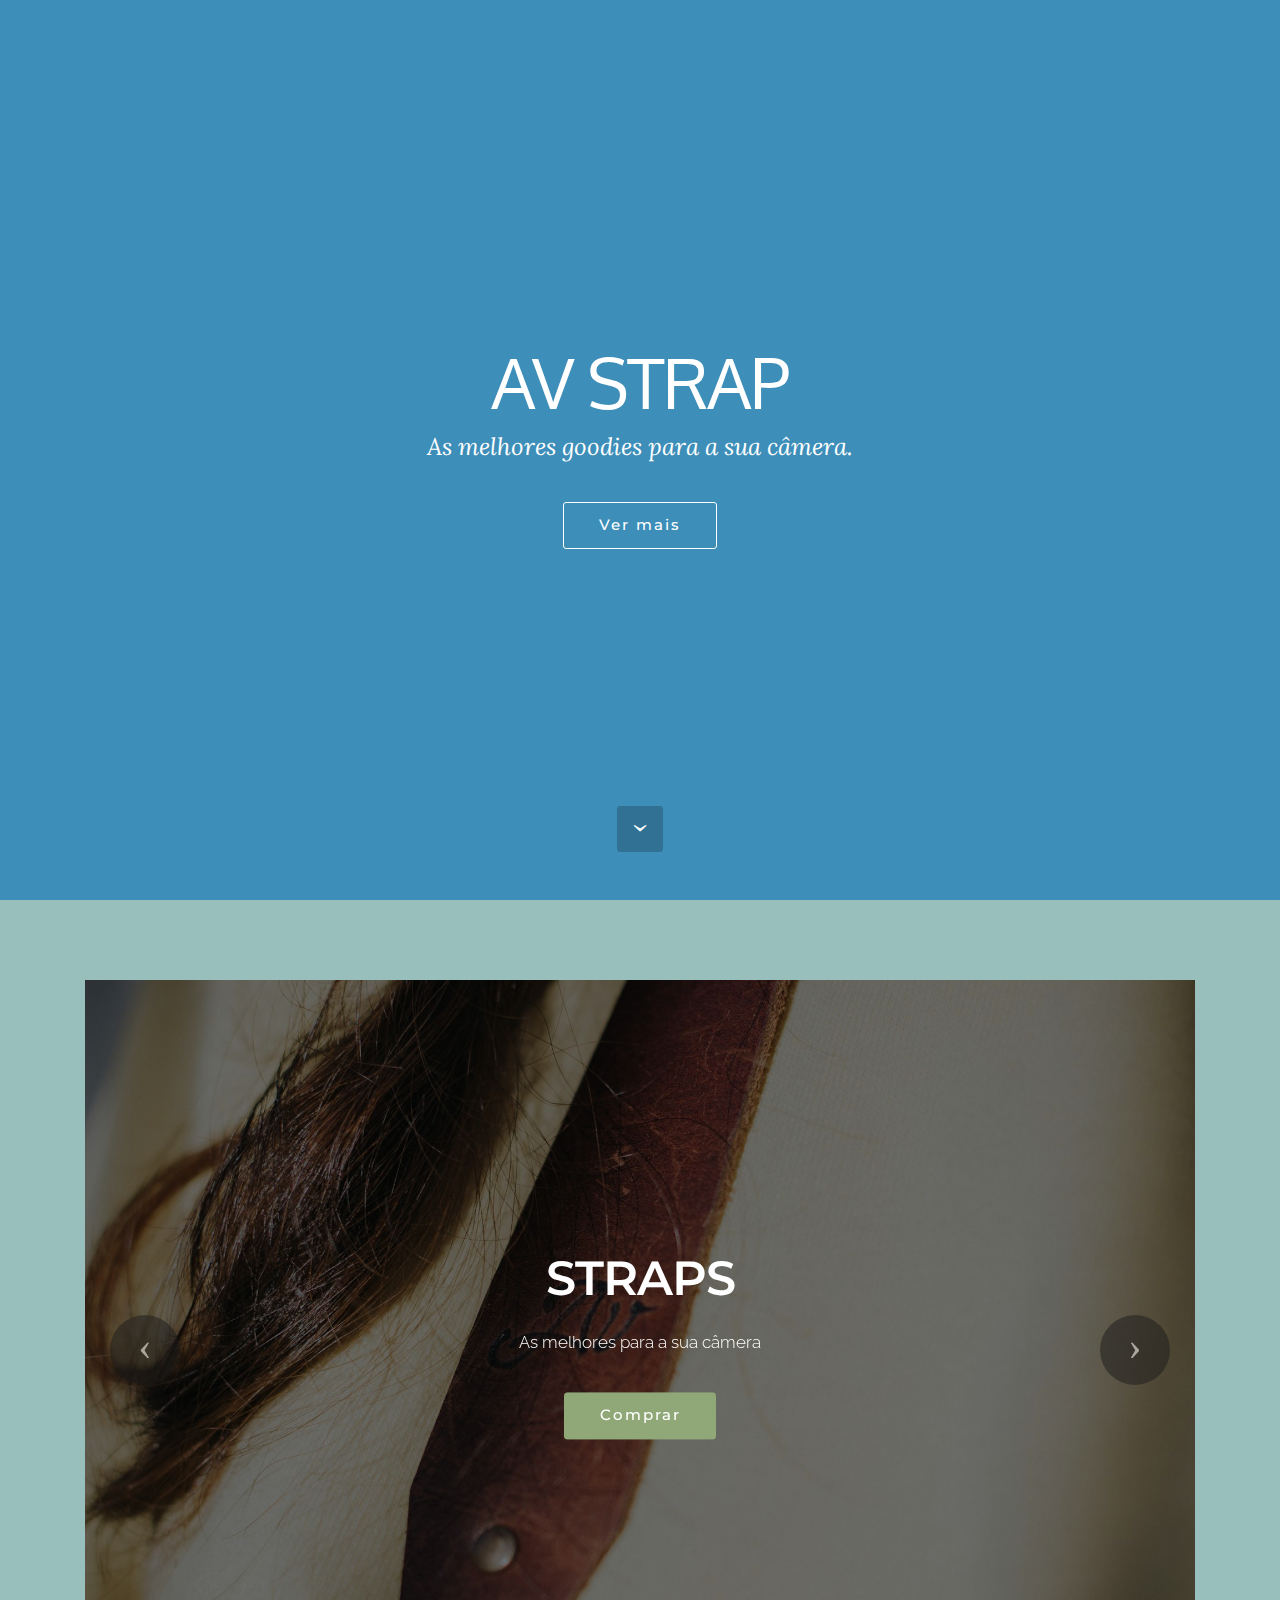
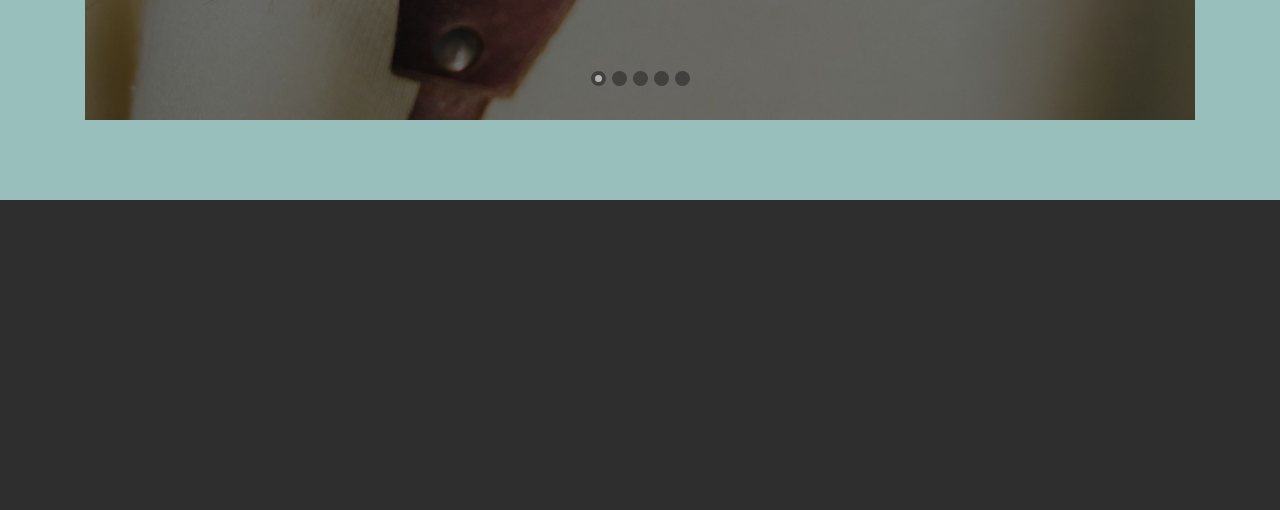
<file: index.html>
<!DOCTYPE html>
<html>
<head>
  <!-- Site made with Mobirise Website Builder v4.4.1, https://mobirise.com -->
  <meta charset="UTF-8">
  <meta http-equiv="X-UA-Compatible" content="IE=edge">
  <meta name="generator" content="Mobirise v4.4.1, mobirise.com">
  <meta name="viewport" content="width=device-width, initial-scale=1">
  <link rel="shortcut icon" href="assets/images/logo.png" type="image/x-icon">
  <meta name="description" content="">
  <title>Home</title>
  <link rel="stylesheet" href="https://fonts.googleapis.com/css?family=Montserrat:400,700">
  <link rel="stylesheet" href="https://fonts.googleapis.com/css?family=Raleway:100,100i,200,200i,300,300i,400,400i,500,500i,600,600i,700,700i,800,800i,900,900i">
  <link rel="stylesheet" href="https://fonts.googleapis.com/css?family=Lora:400,700,400italic,700italic&subset=latin">
  <link rel="stylesheet" href="assets/bootstrap-material-design-font/css/material.css">
  <link rel="stylesheet" href="assets/tether/tether.min.css">
  <link rel="stylesheet" href="assets/bootstrap/css/bootstrap.min.css">
  <link rel="stylesheet" href="assets/socicon/css/styles.css">
  <link rel="stylesheet" href="assets/animate.css/animate.min.css">
  <link rel="stylesheet" href="assets/theme/css/style.css">
  <link rel="stylesheet" href="assets/mobirise/css/mbr-additional.css" type="text/css">
  
  
  
</head>
<body>
<section class="mbr-section mbr-section-hero mbr-section-full mbr-section-with-arrow" id="header1-0" data-rv-view="5" style="background-color: rgb(61, 142, 185);">

    

    <div class="mbr-table-cell">

        <div class="container">
            <div class="row">
                <div class="mbr-section col-md-10 col-md-offset-1 text-xs-center">

                    <h1 class="mbr-section-title display-1"><span style="font-weight: normal;">AV STRAP</span></h1>
                    <p class="mbr-section-lead lead">As melhores goodies para a sua câmera.</p>
                    <div class="mbr-section-btn"> <a class="btn btn-lg btn-white btn-white-outline" href="https://mobirise.com">Ver mais</a></div>
                </div>
            </div>
        </div>
    </div>

    <div class="mbr-arrow mbr-arrow-floating" aria-hidden="true"><a href="#slider2-4"><i class="mbr-arrow-icon"></i></a></div>

</section>

<section class="engine"><a href="https://mobirise.co/q">bootstrap slideshow</a></section><section class="mbr-slider mbr-section mbr-section__container carousel slide" data-ride="carousel" data-keyboard="false" data-wrap="true" data-pause="false" data-interval="7000" id="slider2-4" data-rv-view="12" style="background-color: rgb(153, 191, 188); padding-top: 80px; padding-bottom: 80px;">
    <div class=" container article-slider">
        <div class=" row">
            <div class=" col-xs-12">
                <ol class="carousel-indicators">
                    <li data-app-prevent-settings="" data-target="#slider2-4" data-slide-to="0" class="active"></li><li data-app-prevent-settings="" data-target="#slider2-4" data-slide-to="1"></li><li data-app-prevent-settings="" data-target="#slider2-4" data-slide-to="2"></li><li data-app-prevent-settings="" data-target="#slider2-4" data-slide-to="3"></li><li data-app-prevent-settings="" data-target="#slider2-4" class="" data-slide-to="4"></li>
                </ol>
                <div class="carousel-inner" role="listbox">
                    <div class="mbr-section carousel-item dark center active" data-bg-video-slide="false">
                        <div class="mbr-table-cell">
                            <div class="mbr-overlay"></div>
                            <div class="container-slide">
                                <img src="assets/images/dsc01862-2000x1333.jpg">
                                <div class="row">
                                    <div class="col-md-8 col-md-offset-2 text-xs-center">
                                        <h2 class="mbr-section-title display-2">STRAPS</h2>
                                        <p class="mbr-section-lead lead">As melhores para a sua câmera</p>

                                        <div class="mbr-section-btn"><a class="btn btn-lg btn-success" href="page1.html">Comprar</a> </div>
                                    </div>
                                </div>
                            </div>
                        </div>
                    </div><div class="mbr-section carousel-item dark center" data-bg-video-slide="false">
                        <div class="mbr-table-cell">
                            <div class="mbr-overlay"></div>
                            <div class="container-slide">
                                <img src="assets/images/dsc01869-2000x1333.jpg">
                                <div class="row">
                                    <div class="col-md-8 col-md-offset-2 text-xs-center">
                                        <h2 class="mbr-section-title display-2">HAND STRAP</h2>
                                        <p class="mbr-section-lead lead">Fácil de usar.</p>

                                        <div class="mbr-section-btn"><a class="btn btn-lg btn-success" href="page1.html">Comprar</a> </div>
                                    </div>
                                </div>
                            </div>
                        </div>
                    </div><div class="mbr-section carousel-item dark center" data-bg-video-slide="false">
                        <div class="mbr-table-cell">
                            <div class="mbr-overlay"></div>
                            <div class="container-slide">
                                <img src="assets/images/23269829-10155747052484831-554353125-o-1920x1280.jpg">
                                <div class="row">
                                    <div class="col-md-8 col-md-offset-2 text-xs-center">
                                        <h2 class="mbr-section-title display-2">NECK STRAP</h2>
                                        <p class="mbr-section-lead lead">Torne a sua câmera mais bonita.</p>

                                        <div class="mbr-section-btn"><a class="btn btn-lg btn-success" href="page1.html">Comprar</a> </div>
                                    </div>
                                </div>
                            </div>
                        </div>
                    </div><div class="mbr-section carousel-item dark center" data-bg-video-slide="false">
                        <div class="mbr-table-cell">
                            <div class="mbr-overlay"></div>
                            <div class="container-slide">
                                <img src="assets/images/dsc01818-2000x1333.jpg">
                                <div class="row">
                                    <div class="col-md-8 col-md-offset-2 text-xs-center">
                                        <h2 class="mbr-section-title display-2">SINGLE STRAP</h2>
                                        <p class="mbr-section-lead lead">Apenas para uma câmera, para ficar com as mãos livres</p>

                                        <div class="mbr-section-btn"><a class="btn btn-lg btn-success" href="page1.html">Comprar</a> </div>
                                    </div>
                                </div>
                            </div>
                        </div>
                    </div><div class="mbr-section carousel-item dark center" data-bg-video-slide="false">
                        <div class="mbr-table-cell">
                            <div class="mbr-overlay"></div>
                            <div class="container-slide">
                                <img src="assets/images/22254857-887676534736630-544381330457183805-o-2000x1333.jpg">
                                <div class="row">
                                    <div class="col-md-8 col-md-offset-2 text-xs-center">
                                        <h2 class="mbr-section-title display-2">DOUBLE STRAP</h2>
                                        <p class="mbr-section-lead lead">Use duas câmeras em simultâneo.</p>

                                        <div class="mbr-section-btn"><a class="btn btn-lg btn-success" href="page1.html">Comprar</a> </div>
                                    </div>
                                </div>
                            </div>
                        </div>
                    </div>
                </div>

                <a data-app-prevent-settings="" class="left carousel-control" role="button" data-slide="prev" href="#slider2-4">
                    <span class="icon-prev" aria-hidden="true"></span>
                    <span class="sr-only">Previous</span>
                </a>
                <a data-app-prevent-settings="" class="right carousel-control" role="button" data-slide="next" href="#slider2-4">
                    <span class="icon-next" aria-hidden="true"></span>
                    <span class="sr-only">Next</span>
                </a>
            </div>
        </div>
    </div>
</section>

<section class="mbr-section mbr-section-md-padding" id="social-buttons4-2" data-rv-view="8" style="background-color: rgb(46, 46, 46); padding-top: 90px; padding-bottom: 90px;">
    
    <div class="container">
        <div class="row">
            <div class="col-md-8 col-md-offset-2 text-xs-center">
                <h3 class="mbr-section-title display-2">FOLLOW US</h3>
                <div> <a class="btn btn-social" title="Facebook" target="_blank" href="https://www.facebook.com/AVstrap/"><i class="socicon socicon-facebook"></i></a>   <a class="btn btn-social" title="Instagram" target="_blank" href="https://instagram.com/mobirise/"><i class="socicon socicon-instagram"></i></a>      </div>
            </div>
        </div>
    </div>
</section>


  <script src="assets/web/assets/jquery/jquery.min.js"></script>
  <script src="assets/tether/tether.min.js"></script>
  <script src="assets/bootstrap/js/bootstrap.min.js"></script>
  <script src="assets/smooth-scroll/smooth-scroll.js"></script>
  <script src="assets/viewport-checker/jquery.viewportchecker.js"></script>
  <script src="assets/bootstrap-carousel-swipe/bootstrap-carousel-swipe.js"></script>
  <script src="assets/theme/js/script.js"></script>
  
  
  <input name="animation" type="hidden">
  </body>
</html>
</file>
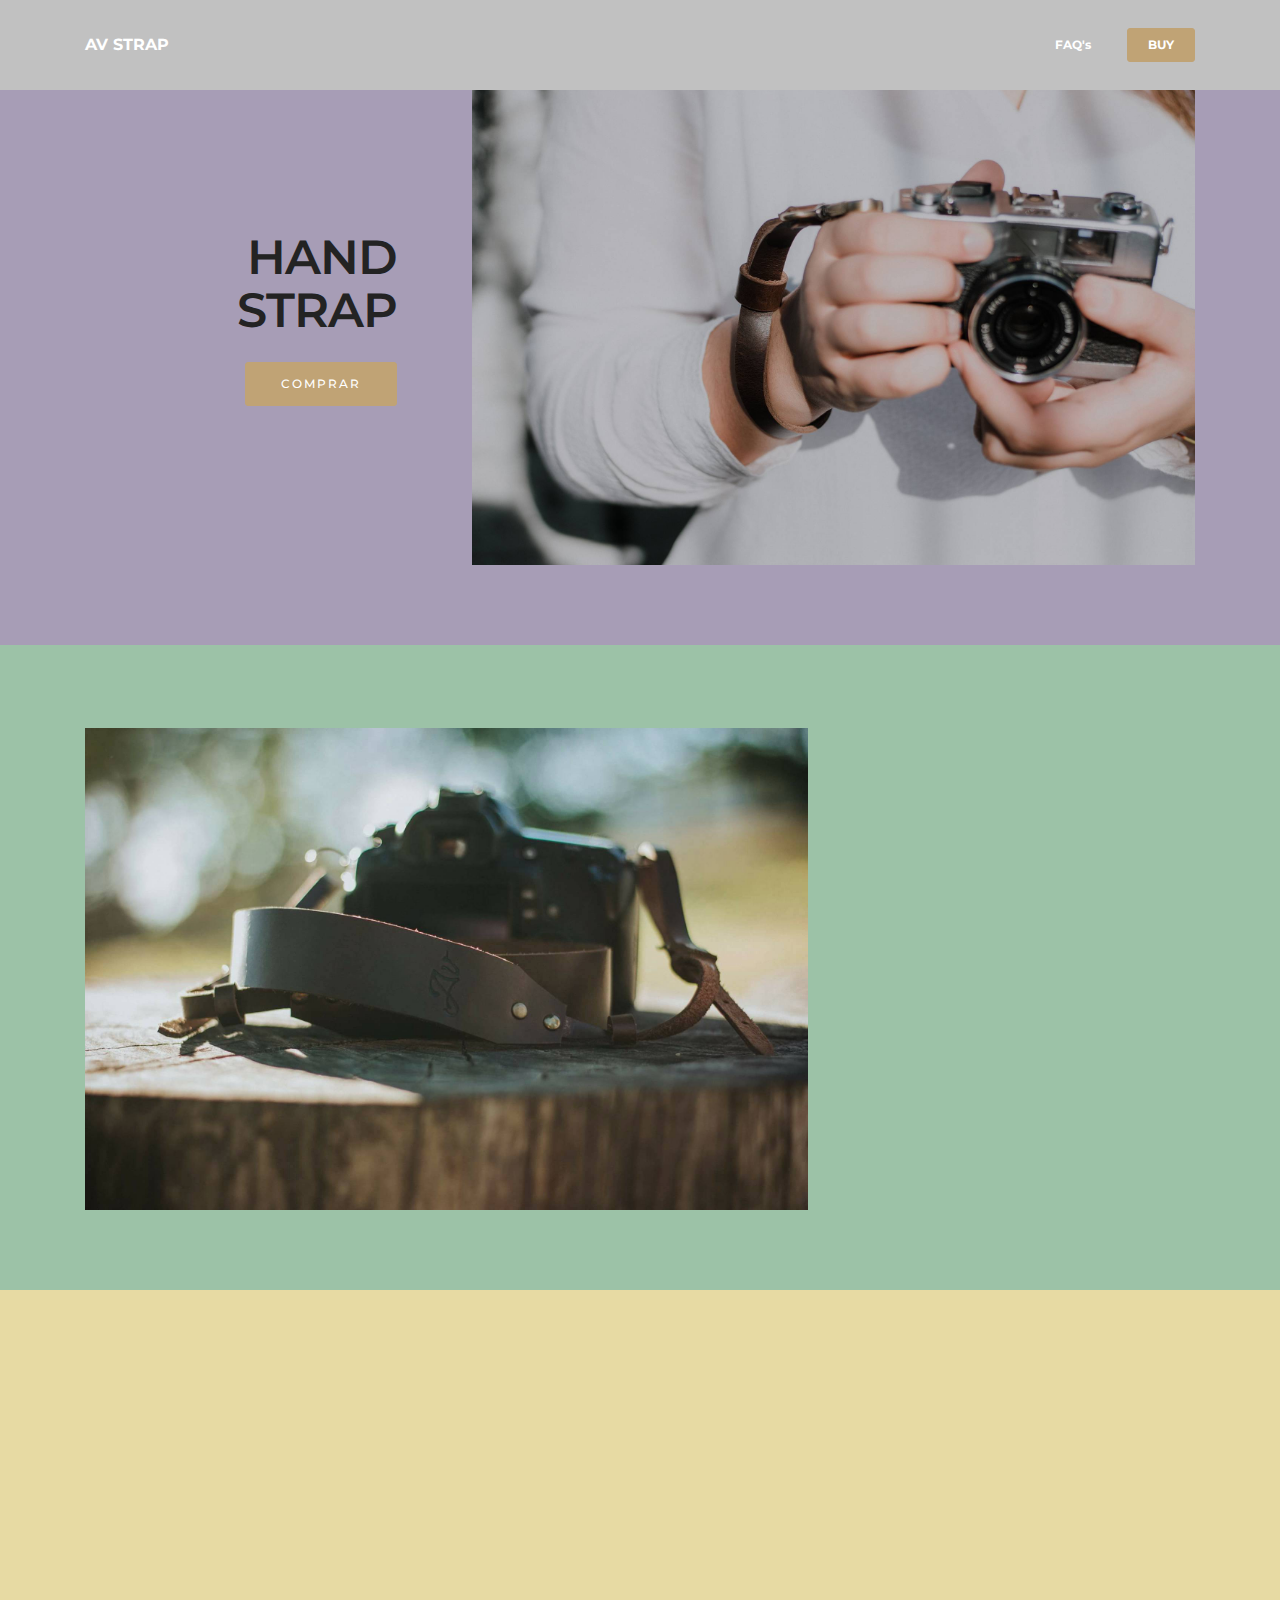
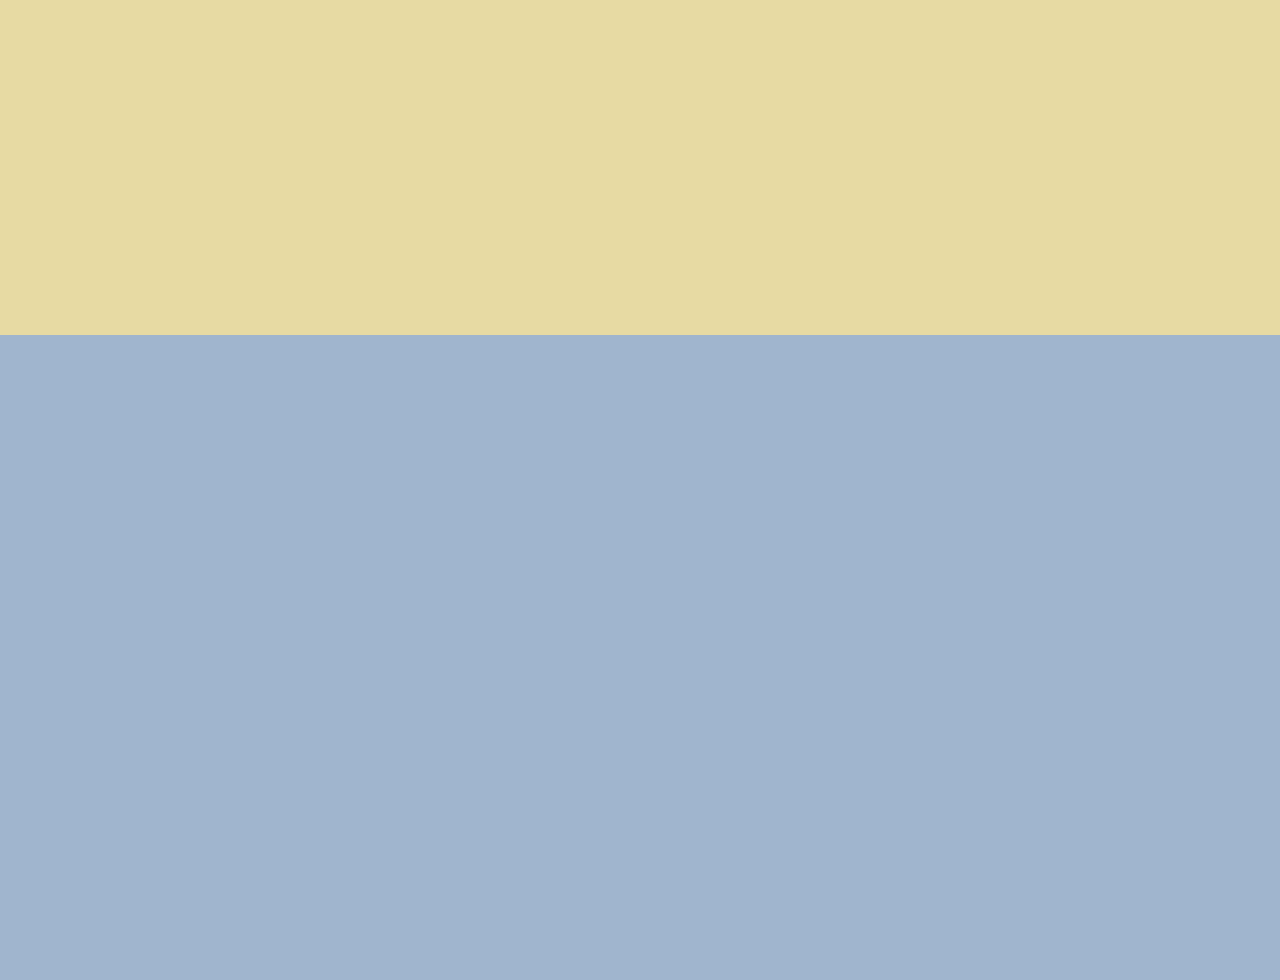
<file: page1.html>
<!DOCTYPE html>
<html>
<head>
  <!-- Site made with Mobirise Website Builder v4.4.1, https://mobirise.com -->
  <meta charset="UTF-8">
  <meta http-equiv="X-UA-Compatible" content="IE=edge">
  <meta name="generator" content="Mobirise v4.4.1, mobirise.com">
  <meta name="viewport" content="width=device-width, initial-scale=1">
  <link rel="shortcut icon" href="assets/images/logo.png" type="image/x-icon">
  <meta name="description" content="Web Page Creator Description">
  <title>LOJA</title>
  <link rel="stylesheet" href="https://fonts.googleapis.com/css?family=Montserrat:400,700">
  <link rel="stylesheet" href="https://fonts.googleapis.com/css?family=Raleway:100,100i,200,200i,300,300i,400,400i,500,500i,600,600i,700,700i,800,800i,900,900i">
  <link rel="stylesheet" href="https://fonts.googleapis.com/css?family=Lora:400,700,400italic,700italic&subset=latin">
  <link rel="stylesheet" href="assets/bootstrap-material-design-font/css/material.css">
  <link rel="stylesheet" href="assets/tether/tether.min.css">
  <link rel="stylesheet" href="assets/bootstrap/css/bootstrap.min.css">
  <link rel="stylesheet" href="assets/animate.css/animate.min.css">
  <link rel="stylesheet" href="assets/dropdown/css/style.css">
  <link rel="stylesheet" href="assets/theme/css/style.css">
  <link rel="stylesheet" href="assets/mobirise/css/mbr-additional.css" type="text/css">
  
  
  
</head>
<body>
<section id="ext_menu-9" data-rv-view="81">

    <nav class="navbar navbar-dropdown navbar-fixed-top">
        <div class="container">

            <div class="mbr-table">
                <div class="mbr-table-cell">

                    <div class="navbar-brand">
                        
                        <a class="navbar-caption" href="https://mobirise.com">AV STRAP</a>
                    </div>

                </div>
                <div class="mbr-table-cell">

                    <button class="navbar-toggler pull-xs-right hidden-md-up" type="button" data-toggle="collapse" data-target="#exCollapsingNavbar">
                        <div class="hamburger-icon"></div>
                    </button>

                    <ul class="nav-dropdown collapse pull-xs-right nav navbar-nav navbar-toggleable-sm" id="exCollapsingNavbar"><li class="nav-item"><a class="nav-link link" href="page2.html">FAQ's</a></li><li class="nav-item nav-btn"><a class="nav-link btn btn-primary" href="page1.html">BUY</a></li></ul>
                    <button hidden="" class="navbar-toggler navbar-close" type="button" data-toggle="collapse" data-target="#exCollapsingNavbar">
                        <div class="close-icon"></div>
                    </button>

                </div>
            </div>

        </div>
    </nav>

</section>

<section class="engine"><a href="https://mobirise.co/f">free bootstrap builder</a></section><section class="mbr-section mbr-after-navbar" id="msg-box5-5" data-rv-view="69" style="background-color: rgb(167, 157, 182); padding-top: 80px; padding-bottom: 80px;">

    
    <div class="container">
        <div class="row">
            <div class="mbr-table-md-up">

              

              <div class="mbr-table-cell col-md-5 text-xs-center text-md-right content-size">
                  <h3 class="mbr-section-title display-2">HAND STRAP</h3>
                  

                  <div><a class="btn btn-primary" href="https://www.facebook.com/AVstrap/">COMPRAR</a></div>
              </div>


              


              <div class="mbr-table-cell mbr-left-padding-md-up mbr-valign-top col-md-7 image-size" style="width: 70%;">
                  <div class="mbr-figure"><img src="assets/images/dsc01869-2000x1333.jpg"></div>
              </div>

            </div>
        </div>
    </div>

</section>

<section class="mbr-section" id="msg-box5-6" data-rv-view="72" style="background-color: rgb(156, 194, 167); padding-top: 80px; padding-bottom: 80px;">

    
    <div class="container">
        <div class="row">
            <div class="mbr-table-md-up">

              <div class="mbr-table-cell mbr-right-padding-md-up mbr-valign-top col-md-7 image-size" style="width: 70%;">
                  <div class="mbr-figure"><img src="assets/images/23269829-10155747052484831-554353125-o-1920x1280.jpg"></div>
              </div>

              


              <div class="mbr-table-cell col-md-5 text-xs-center text-md-left content-size">
                  <h3 class="mbr-section-title display-2">NECK STRAP</h3>
                  

                  <div><a class="btn btn-primary" href="https://mobirise.com">COMPRAR</a></div>
              </div>


              

            </div>
        </div>
    </div>

</section>

<section class="mbr-section" id="msg-box5-7" data-rv-view="75" style="background-color: rgb(231, 218, 163); padding-top: 80px; padding-bottom: 80px;">

    
    <div class="container">
        <div class="row">
            <div class="mbr-table-md-up">

              

              <div class="mbr-table-cell col-md-5 text-xs-center text-md-right content-size">
                  <h3 class="mbr-section-title display-2">SINGLE STRAP</h3>
                  

                  <div><a class="btn btn-primary" href="https://mobirise.com">COMPRAR</a></div>
              </div>


              


              <div class="mbr-table-cell mbr-left-padding-md-up mbr-valign-top col-md-7 image-size" style="width: 70%;">
                  <div class="mbr-figure"><img src="assets/images/dsc01818-2000x1333.jpg"></div>
              </div>

            </div>
        </div>
    </div>

</section>

<section class="mbr-section" id="msg-box5-8" data-rv-view="78" style="background-color: rgb(160, 181, 206); padding-top: 80px; padding-bottom: 80px;">

    
    <div class="container">
        <div class="row">
            <div class="mbr-table-md-up">

              <div class="mbr-table-cell mbr-right-padding-md-up mbr-valign-top col-md-7 image-size" style="width: 70%;">
                  <div class="mbr-figure"><img src="assets/images/22254857-887676534736630-544381330457183805-o-2000x1333.jpg"></div>
              </div>

              


              <div class="mbr-table-cell col-md-5 text-xs-center text-md-left content-size">
                  <h3 class="mbr-section-title display-2">DOUBLE STRAP</h3>
                  

                  <div><a class="btn btn-primary" href="https://mobirise.com">COMPRAR</a></div>
              </div>


              

            </div>
        </div>
    </div>

</section>


  <script src="assets/web/assets/jquery/jquery.min.js"></script>
  <script src="assets/tether/tether.min.js"></script>
  <script src="assets/bootstrap/js/bootstrap.min.js"></script>
  <script src="assets/smooth-scroll/smooth-scroll.js"></script>
  <script src="assets/touch-swipe/jquery.touch-swipe.min.js"></script>
  <script src="assets/viewport-checker/jquery.viewportchecker.js"></script>
  <script src="assets/dropdown/js/script.min.js"></script>
  <script src="assets/theme/js/script.js"></script>
  
  
  <input name="animation" type="hidden">
  </body>
</html>
</file>
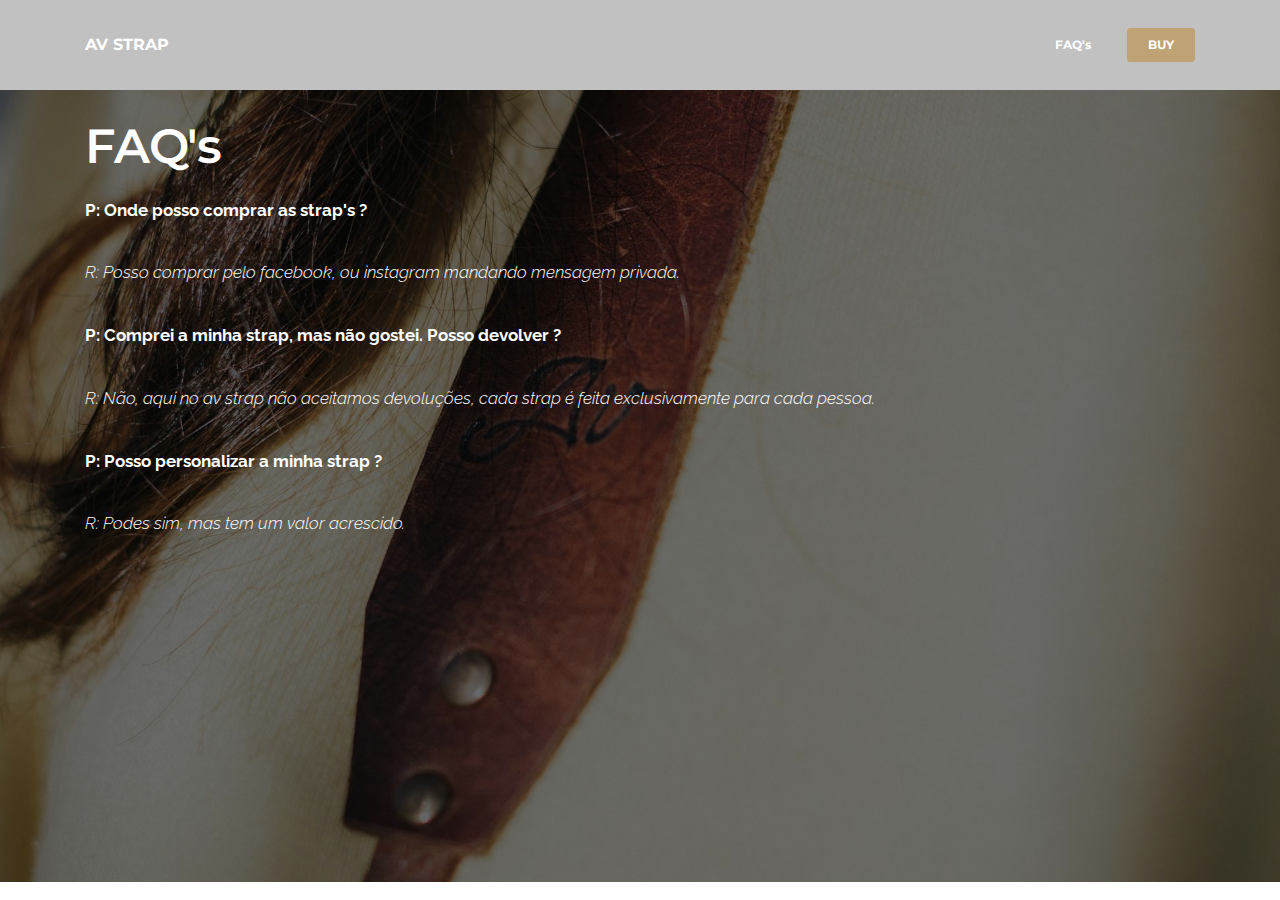
<file: page2.html>
<!DOCTYPE html>
<html>
<head>
  <!-- Site made with Mobirise Website Builder v4.4.1, https://mobirise.com -->
  <meta charset="UTF-8">
  <meta http-equiv="X-UA-Compatible" content="IE=edge">
  <meta name="generator" content="Mobirise v4.4.1, mobirise.com">
  <meta name="viewport" content="width=device-width, initial-scale=1">
  <link rel="shortcut icon" href="assets/images/logo.png" type="image/x-icon">
  <meta name="description" content="Web Page Builder Description">
  <title>FAQ's</title>
  <link rel="stylesheet" href="https://fonts.googleapis.com/css?family=Montserrat:400,700">
  <link rel="stylesheet" href="https://fonts.googleapis.com/css?family=Raleway:100,100i,200,200i,300,300i,400,400i,500,500i,600,600i,700,700i,800,800i,900,900i">
  <link rel="stylesheet" href="https://fonts.googleapis.com/css?family=Lora:400,700,400italic,700italic&subset=latin">
  <link rel="stylesheet" href="assets/bootstrap-material-design-font/css/material.css">
  <link rel="stylesheet" href="assets/tether/tether.min.css">
  <link rel="stylesheet" href="assets/bootstrap/css/bootstrap.min.css">
  <link rel="stylesheet" href="assets/dropdown/css/style.css">
  <link rel="stylesheet" href="assets/animate.css/animate.min.css">
  <link rel="stylesheet" href="assets/theme/css/style.css">
  <link rel="stylesheet" href="assets/mobirise/css/mbr-additional.css" type="text/css">
  
  
  
</head>
<body>
<section id="ext_menu-a" data-rv-view="103">

    <nav class="navbar navbar-dropdown navbar-fixed-top">
        <div class="container">

            <div class="mbr-table">
                <div class="mbr-table-cell">

                    <div class="navbar-brand">
                        
                        <a class="navbar-caption" href="https://mobirise.com">AV STRAP</a>
                    </div>

                </div>
                <div class="mbr-table-cell">

                    <button class="navbar-toggler pull-xs-right hidden-md-up" type="button" data-toggle="collapse" data-target="#exCollapsingNavbar">
                        <div class="hamburger-icon"></div>
                    </button>

                    <ul class="nav-dropdown collapse pull-xs-right nav navbar-nav navbar-toggleable-sm" id="exCollapsingNavbar"><li class="nav-item"><a class="nav-link link" href="page2.html">FAQ's</a></li><li class="nav-item nav-btn"><a class="nav-link btn btn-primary" href="page1.html">BUY</a></li></ul>
                    <button hidden="" class="navbar-toggler navbar-close" type="button" data-toggle="collapse" data-target="#exCollapsingNavbar">
                        <div class="close-icon"></div>
                    </button>

                </div>
            </div>

        </div>
    </nav>

</section>

<section class="engine"><a href="https://mobirise.co/h">how to make a website for free</a></section><section class="mbr-section mbr-background mbr-after-navbar" id="content5-d" data-rv-view="108" style="background-image: url(assets/images/dsc01862-2000x1333.jpg); padding-top: 120px; padding-bottom: 120px;">

    <div class="mbr-overlay" style="opacity: 0.5; background-color: rgb(0, 0, 0);">
    </div>

    <div class="container">
        <h3 class="mbr-section-title display-2">FAQ's</h3>
        <div class="lead"><p><strong>P: Onde posso comprar as strap's ?</strong></p><p><em>R: Posso comprar pelo facebook, ou instagram mandando mensagem privada.</em></p><p><strong>P: Comprei a minha strap, mas não gostei. Posso devolver ?</strong></p><p><em>R: Não, aqui no av strap não aceitamos devoluções, cada strap é feita exclusivamente para cada pessoa.&nbsp;</em></p><p><strong>P: Posso personalizar a minha strap ?</strong></p><p><em>R: Podes sim, mas tem um valor acrescido.</em></p><p><br></p><p><br></p><p><br></p></div>
    </div>

</section>


  <script src="assets/web/assets/jquery/jquery.min.js"></script>
  <script src="assets/tether/tether.min.js"></script>
  <script src="assets/bootstrap/js/bootstrap.min.js"></script>
  <script src="assets/smooth-scroll/smooth-scroll.js"></script>
  <script src="assets/viewport-checker/jquery.viewportchecker.js"></script>
  <script src="assets/dropdown/js/script.min.js"></script>
  <script src="assets/touch-swipe/jquery.touch-swipe.min.js"></script>
  <script src="assets/theme/js/script.js"></script>
  
  
  <input name="animation" type="hidden">
  </body>
</html>
</file>
<file: assets/bootstrap-material-design-font/css/material.css>
@font-face {
  font-family: 'Material-Design-Icons';
  src: url('../fonts/Material-Design-Icons.eot?3ocs8m');
  src: url('../fonts/Material-Design-Icons.eot?#iefix3ocs8m') format('embedded-opentype'), url('../fonts/Material-Design-Icons.woff?3ocs8m') format('woff'), url('../fonts/Material-Design-Icons.ttf?3ocs8m') format('truetype'), url('../fonts/Material-Design-Icons.svg?3ocs8m#Material-Design-Icons') format('svg');
  font-weight: normal;
  font-style: normal;
}
[class^="mdi-"],
[class*="mdi-"] {
  speak: none;
  display: inline-block;
  font-style: normal;
  font-variant:normal;
  font-weight:normal;
  /*font-size:24px;*/
  line-height:1;
  font-family:'Material-Design-Icons' !important;
  text-rendering: auto;
  
  -webkit-font-smoothing: antialiased;
  -moz-osx-font-smoothing: grayscale;
  -webkit-transform: translate(0, 0);
      -ms-transform: translate(0, 0);
          transform: translate(0, 0);
}
[class^="mdi-"]:before,
[class*="mdi-"]:before {
  display: inline-block;
  speak: none;
  text-decoration: inherit;
}
[class^="mdi-"].pull-left,
[class*="mdi-"].pull-left {
  margin-right: .3em;
}
[class^="mdi-"].pull-right,
[class*="mdi-"].pull-right {
  margin-left: .3em;
}
[class^="mdi-"].mdi-lg:before,
[class*="mdi-"].mdi-lg:before,
[class^="mdi-"].mdi-lg:after,
[class*="mdi-"].mdi-lg:after {
  font-size: 1.33333333em;
  line-height: 0.75em;
  vertical-align: -15%;
}
[class^="mdi-"].mdi-2x:before,
[class*="mdi-"].mdi-2x:before,
[class^="mdi-"].mdi-2x:after,
[class*="mdi-"].mdi-2x:after {
  font-size: 2em;
}
[class^="mdi-"].mdi-3x:before,
[class*="mdi-"].mdi-3x:before,
[class^="mdi-"].mdi-3x:after,
[class*="mdi-"].mdi-3x:after {
  font-size: 3em;
}
[class^="mdi-"].mdi-4x:before,
[class*="mdi-"].mdi-4x:before,
[class^="mdi-"].mdi-4x:after,
[class*="mdi-"].mdi-4x:after {
  font-size: 4em;
}
[class^="mdi-"].mdi-5x:before,
[class*="mdi-"].mdi-5x:before,
[class^="mdi-"].mdi-5x:after,
[class*="mdi-"].mdi-5x:after {
  font-size: 5em;
}
[class^="mdi-device-signal-cellular-"]:after,
[class^="mdi-device-battery-"]:after,
[class^="mdi-device-battery-charging-"]:after,
[class^="mdi-device-signal-cellular-connected-no-internet-"]:after,
[class^="mdi-device-signal-wifi-"]:after,
[class^="mdi-device-signal-wifi-statusbar-not-connected"]:after,
.mdi-device-network-wifi:after {
  opacity: .3;
  position: absolute;
  left: 0;
  top: 0;
  z-index: 1;
  display: inline-block;
  speak: none;
  text-decoration: inherit;
}
[class^="mdi-device-signal-cellular-"]:after {
  content: "\e758";
}
[class^="mdi-device-battery-"]:after {
  content: "\e735";
}
[class^="mdi-device-battery-charging-"]:after {
  content: "\e733";
}
[class^="mdi-device-signal-cellular-connected-no-internet-"]:after {
  content: "\e75d";
}
[class^="mdi-device-signal-wifi-"]:after,
.mdi-device-network-wifi:after {
  content: "\e765";
}
[class^="mdi-device-signal-wifi-statusbasr-not-connected"]:after {
  content: "\e8f7";
}
.mdi-device-signal-cellular-off:after,
.mdi-device-signal-cellular-null:after,
.mdi-device-signal-cellular-no-sim:after,
.mdi-device-signal-wifi-off:after,
.mdi-device-signal-wifi-4-bar:after,
.mdi-device-signal-cellular-4-bar:after,
.mdi-device-battery-alert:after,
.mdi-device-signal-cellular-connected-no-internet-4-bar:after,
.mdi-device-battery-std:after,
.mdi-device-battery-full .mdi-device-battery-unknown:after {
  content: "";
}
.mdi-fw {
  width: 1.28571429em;
  text-align: center;
}
.mdi-ul {
  padding-left: 0;
  margin-left: 2.14285714em;
  list-style-type: none;
}
.mdi-ul > li {
  position: relative;
}
.mdi-li {
  position: absolute;
  left: -2.14285714em;
  width: 2.14285714em;
  top: 0.14285714em;
  text-align: center;
}
.mdi-li.mdi-lg {
  left: -1.85714286em;
}
.mdi-border {
  padding: .2em .25em .15em;
  border: solid 0.08em #eeeeee;
  border-radius: .1em;
}
.mdi-spin {
  -webkit-animation: mdi-spin 2s infinite linear;
  animation: mdi-spin 2s infinite linear;
  -webkit-transform-origin: 50% 50%;
  -ms-transform-origin: 50% 50%;
      transform-origin: 50% 50%;
}
.mdi-pulse {
  -webkit-animation: mdi-spin 1s steps(8) infinite;
  animation: mdi-spin 1s steps(8) infinite;
  -webkit-transform-origin: 50% 50%;
  -ms-transform-origin: 50% 50%;
      transform-origin: 50% 50%;
}
@-webkit-keyframes mdi-spin {
  0% {
    -webkit-transform: rotate(0deg);
    transform: rotate(0deg);
  }
  100% {
    -webkit-transform: rotate(359deg);
    transform: rotate(359deg);
  }
}
@keyframes mdi-spin {
  0% {
    -webkit-transform: rotate(0deg);
    transform: rotate(0deg);
  }
  100% {
    -webkit-transform: rotate(359deg);
    transform: rotate(359deg);
  }
}
.mdi-rotate-90 {
  filter: progid:DXImageTransform.Microsoft.BasicImage(rotation=1);
  -webkit-transform: rotate(90deg);
  -ms-transform: rotate(90deg);
  transform: rotate(90deg);
}
.mdi-rotate-180 {
  filter: progid:DXImageTransform.Microsoft.BasicImage(rotation=2);
  -webkit-transform: rotate(180deg);
  -ms-transform: rotate(180deg);
  transform: rotate(180deg);
}
.mdi-rotate-270 {
  filter: progid:DXImageTransform.Microsoft.BasicImage(rotation=3);
  -webkit-transform: rotate(270deg);
  -ms-transform: rotate(270deg);
  transform: rotate(270deg);
}
.mdi-flip-horizontal {
  filter: progid:DXImageTransform.Microsoft.BasicImage(rotation=0, mirror=1);
  -webkit-transform: scale(-1, 1);
  -ms-transform: scale(-1, 1);
  transform: scale(-1, 1);
}
.mdi-flip-vertical {
  filter: progid:DXImageTransform.Microsoft.BasicImage(rotation=2, mirror=1);
  -webkit-transform: scale(1, -1);
  -ms-transform: scale(1, -1);
  transform: scale(1, -1);
}
:root .mdi-rotate-90,
:root .mdi-rotate-180,
:root .mdi-rotate-270,
:root .mdi-flip-horizontal,
:root .mdi-flip-vertical {
  -webkit-filter: none;
          filter: none;
}
.mdi-stack {
  position: relative;
  display: inline-block;
  width: 2em;
  height: 2em;
  line-height: 2em;
  vertical-align: middle;
}
.mdi-stack-1x,
.mdi-stack-2x {
  position: absolute;
  left: 0;
  width: 100%;
  text-align: center;
}
.mdi-stack-1x {
  line-height: inherit;
}
.mdi-stack-2x {
  font-size: 2em;
}
.mdi-inverse {
  color: #ffffff;
}
/* Start Icons */
.mdi-action-3d-rotation:before {
  content: "\e600";
}
.mdi-action-accessibility:before {
  content: "\e601";
}
.mdi-action-account-balance-wallet:before {
  content: "\e602";
}
.mdi-action-account-balance:before {
  content: "\e603";
}
.mdi-action-account-box:before {
  content: "\e604";
}
.mdi-action-account-child:before {
  content: "\e605";
}
.mdi-action-account-circle:before {
  content: "\e606";
}
.mdi-action-add-shopping-cart:before {
  content: "\e607";
}
.mdi-action-alarm-add:before {
  content: "\e608";
}
.mdi-action-alarm-off:before {
  content: "\e609";
}
.mdi-action-alarm-on:before {
  content: "\e60a";
}
.mdi-action-alarm:before {
  content: "\e60b";
}
.mdi-action-android:before {
  content: "\e60c";
}
.mdi-action-announcement:before {
  content: "\e60d";
}
.mdi-action-aspect-ratio:before {
  content: "\e60e";
}
.mdi-action-assessment:before {
  content: "\e60f";
}
.mdi-action-assignment-ind:before {
  content: "\e610";
}
.mdi-action-assignment-late:before {
  content: "\e611";
}
.mdi-action-assignment-return:before {
  content: "\e612";
}
.mdi-action-assignment-returned:before {
  content: "\e613";
}
.mdi-action-assignment-turned-in:before {
  content: "\e614";
}
.mdi-action-assignment:before {
  content: "\e615";
}
.mdi-action-autorenew:before {
  content: "\e616";
}
.mdi-action-backup:before {
  content: "\e617";
}
.mdi-action-book:before {
  content: "\e618";
}
.mdi-action-bookmark-outline:before {
  content: "\e619";
}
.mdi-action-bookmark:before {
  content: "\e61a";
}
.mdi-action-bug-report:before {
  content: "\e61b";
}
.mdi-action-cached:before {
  content: "\e61c";
}
.mdi-action-check-circle:before {
  content: "\e61d";
}
.mdi-action-class:before {
  content: "\e61e";
}
.mdi-action-credit-card:before {
  content: "\e61f";
}
.mdi-action-dashboard:before {
  content: "\e620";
}
.mdi-action-delete:before {
  content: "\e621";
}
.mdi-action-description:before {
  content: "\e622";
}
.mdi-action-dns:before {
  content: "\e623";
}
.mdi-action-done-all:before {
  content: "\e624";
}
.mdi-action-done:before {
  content: "\e625";
}
.mdi-action-event:before {
  content: "\e626";
}
.mdi-action-exit-to-app:before {
  content: "\e627";
}
.mdi-action-explore:before {
  content: "\e628";
}
.mdi-action-extension:before {
  content: "\e629";
}
.mdi-action-face-unlock:before {
  content: "\e62a";
}
.mdi-action-favorite-outline:before {
  content: "\e62b";
}
.mdi-action-favorite:before {
  content: "\e62c";
}
.mdi-action-find-in-page:before {
  content: "\e62d";
}
.mdi-action-find-replace:before {
  content: "\e62e";
}
.mdi-action-flip-to-back:before {
  content: "\e62f";
}
.mdi-action-flip-to-front:before {
  content: "\e630";
}
.mdi-action-get-app:before {
  content: "\e631";
}
.mdi-action-grade:before {
  content: "\e632";
}
.mdi-action-group-work:before {
  content: "\e633";
}
.mdi-action-help:before {
  content: "\e634";
}
.mdi-action-highlight-remove:before {
  content: "\e635";
}
.mdi-action-history:before {
  content: "\e636";
}
.mdi-action-home:before {
  content: "\e637";
}
.mdi-action-https:before {
  content: "\e638";
}
.mdi-action-info-outline:before {
  content: "\e639";
}
.mdi-action-info:before {
  content: "\e63a";
}
.mdi-action-input:before {
  content: "\e63b";
}
.mdi-action-invert-colors:before {
  content: "\e63c";
}
.mdi-action-label-outline:before {
  content: "\e63d";
}
.mdi-action-label:before {
  content: "\e63e";
}
.mdi-action-language:before {
  content: "\e63f";
}
.mdi-action-launch:before {
  content: "\e640";
}
.mdi-action-list:before {
  content: "\e641";
}
.mdi-action-lock-open:before {
  content: "\e642";
}
.mdi-action-lock-outline:before {
  content: "\e643";
}
.mdi-action-lock:before {
  content: "\e644";
}
.mdi-action-loyalty:before {
  content: "\e645";
}
.mdi-action-markunread-mailbox:before {
  content: "\e646";
}
.mdi-action-note-add:before {
  content: "\e647";
}
.mdi-action-open-in-browser:before {
  content: "\e648";
}
.mdi-action-open-in-new:before {
  content: "\e649";
}
.mdi-action-open-with:before {
  content: "\e64a";
}
.mdi-action-pageview:before {
  content: "\e64b";
}
.mdi-action-payment:before {
  content: "\e64c";
}
.mdi-action-perm-camera-mic:before {
  content: "\e64d";
}
.mdi-action-perm-contact-cal:before {
  content: "\e64e";
}
.mdi-action-perm-data-setting:before {
  content: "\e64f";
}
.mdi-action-perm-device-info:before {
  content: "\e650";
}
.mdi-action-perm-identity:before {
  content: "\e651";
}
.mdi-action-perm-media:before {
  content: "\e652";
}
.mdi-action-perm-phone-msg:before {
  content: "\e653";
}
.mdi-action-perm-scan-wifi:before {
  content: "\e654";
}
.mdi-action-picture-in-picture:before {
  content: "\e655";
}
.mdi-action-polymer:before {
  content: "\e656";
}
.mdi-action-print:before {
  content: "\e657";
}
.mdi-action-query-builder:before {
  content: "\e658";
}
.mdi-action-question-answer:before {
  content: "\e659";
}
.mdi-action-receipt:before {
  content: "\e65a";
}
.mdi-action-redeem:before {
  content: "\e65b";
}
.mdi-action-reorder:before {
  content: "\e65c";
}
.mdi-action-report-problem:before {
  content: "\e65d";
}
.mdi-action-restore:before {
  content: "\e65e";
}
.mdi-action-room:before {
  content: "\e65f";
}
.mdi-action-schedule:before {
  content: "\e660";
}
.mdi-action-search:before {
  content: "\e661";
}
.mdi-action-settings-applications:before {
  content: "\e662";
}
.mdi-action-settings-backup-restore:before {
  content: "\e663";
}
.mdi-action-settings-bluetooth:before {
  content: "\e664";
}
.mdi-action-settings-cell:before {
  content: "\e665";
}
.mdi-action-settings-display:before {
  content: "\e666";
}
.mdi-action-settings-ethernet:before {
  content: "\e667";
}
.mdi-action-settings-input-antenna:before {
  content: "\e668";
}
.mdi-action-settings-input-component:before {
  content: "\e669";
}
.mdi-action-settings-input-composite:before {
  content: "\e66a";
}
.mdi-action-settings-input-hdmi:before {
  content: "\e66b";
}
.mdi-action-settings-input-svideo:before {
  content: "\e66c";
}
.mdi-action-settings-overscan:before {
  content: "\e66d";
}
.mdi-action-settings-phone:before {
  content: "\e66e";
}
.mdi-action-settings-power:before {
  content: "\e66f";
}
.mdi-action-settings-remote:before {
  content: "\e670";
}
.mdi-action-settings-voice:before {
  content: "\e671";
}
.mdi-action-settings:before {
  content: "\e672";
}
.mdi-action-shop-two:before {
  content: "\e673";
}
.mdi-action-shop:before {
  content: "\e674";
}
.mdi-action-shopping-basket:before {
  content: "\e675";
}
.mdi-action-shopping-cart:before {
  content: "\e676";
}
.mdi-action-speaker-notes:before {
  content: "\e677";
}
.mdi-action-spellcheck:before {
  content: "\e678";
}
.mdi-action-star-rate:before {
  content: "\e679";
}
.mdi-action-stars:before {
  content: "\e67a";
}
.mdi-action-store:before {
  content: "\e67b";
}
.mdi-action-subject:before {
  content: "\e67c";
}
.mdi-action-supervisor-account:before {
  content: "\e67d";
}
.mdi-action-swap-horiz:before {
  content: "\e67e";
}
.mdi-action-swap-vert-circle:before {
  content: "\e67f";
}
.mdi-action-swap-vert:before {
  content: "\e680";
}
.mdi-action-system-update-tv:before {
  content: "\e681";
}
.mdi-action-tab-unselected:before {
  content: "\e682";
}
.mdi-action-tab:before {
  content: "\e683";
}
.mdi-action-theaters:before {
  content: "\e684";
}
.mdi-action-thumb-down:before {
  content: "\e685";
}
.mdi-action-thumb-up:before {
  content: "\e686";
}
.mdi-action-thumbs-up-down:before {
  content: "\e687";
}
.mdi-action-toc:before {
  content: "\e688";
}
.mdi-action-today:before {
  content: "\e689";
}
.mdi-action-track-changes:before {
  content: "\e68a";
}
.mdi-action-translate:before {
  content: "\e68b";
}
.mdi-action-trending-down:before {
  content: "\e68c";
}
.mdi-action-trending-neutral:before {
  content: "\e68d";
}
.mdi-action-trending-up:before {
  content: "\e68e";
}
.mdi-action-turned-in-not:before {
  content: "\e68f";
}
.mdi-action-turned-in:before {
  content: "\e690";
}
.mdi-action-verified-user:before {
  content: "\e691";
}
.mdi-action-view-agenda:before {
  content: "\e692";
}
.mdi-action-view-array:before {
  content: "\e693";
}
.mdi-action-view-carousel:before {
  content: "\e694";
}
.mdi-action-view-column:before {
  content: "\e695";
}
.mdi-action-view-day:before {
  content: "\e696";
}
.mdi-action-view-headline:before {
  content: "\e697";
}
.mdi-action-view-list:before {
  content: "\e698";
}
.mdi-action-view-module:before {
  content: "\e699";
}
.mdi-action-view-quilt:before {
  content: "\e69a";
}
.mdi-action-view-stream:before {
  content: "\e69b";
}
.mdi-action-view-week:before {
  content: "\e69c";
}
.mdi-action-visibility-off:before {
  content: "\e69d";
}
.mdi-action-visibility:before {
  content: "\e69e";
}
.mdi-action-wallet-giftcard:before {
  content: "\e69f";
}
.mdi-action-wallet-membership:before {
  content: "\e6a0";
}
.mdi-action-wallet-travel:before {
  content: "\e6a1";
}
.mdi-action-work:before {
  content: "\e6a2";
}
.mdi-alert-error:before {
  content: "\e6a3";
}
.mdi-alert-warning:before {
  content: "\e6a4";
}
.mdi-av-album:before {
  content: "\e6a5";
}
.mdi-av-closed-caption:before {
  content: "\e6a6";
}
.mdi-av-equalizer:before {
  content: "\e6a7";
}
.mdi-av-explicit:before {
  content: "\e6a8";
}
.mdi-av-fast-forward:before {
  content: "\e6a9";
}
.mdi-av-fast-rewind:before {
  content: "\e6aa";
}
.mdi-av-games:before {
  content: "\e6ab";
}
.mdi-av-hearing:before {
  content: "\e6ac";
}
.mdi-av-high-quality:before {
  content: "\e6ad";
}
.mdi-av-loop:before {
  content: "\e6ae";
}
.mdi-av-mic-none:before {
  content: "\e6af";
}
.mdi-av-mic-off:before {
  content: "\e6b0";
}
.mdi-av-mic:before {
  content: "\e6b1";
}
.mdi-av-movie:before {
  content: "\e6b2";
}
.mdi-av-my-library-add:before {
  content: "\e6b3";
}
.mdi-av-my-library-books:before {
  content: "\e6b4";
}
.mdi-av-my-library-music:before {
  content: "\e6b5";
}
.mdi-av-new-releases:before {
  content: "\e6b6";
}
.mdi-av-not-interested:before {
  content: "\e6b7";
}
.mdi-av-pause-circle-fill:before {
  content: "\e6b8";
}
.mdi-av-pause-circle-outline:before {
  content: "\e6b9";
}
.mdi-av-pause:before {
  content: "\e6ba";
}
.mdi-av-play-arrow:before {
  content: "\e6bb";
}
.mdi-av-play-circle-fill:before {
  content: "\e6bc";
}
.mdi-av-play-circle-outline:before {
  content: "\e6bd";
}
.mdi-av-play-shopping-bag:before {
  content: "\e6be";
}
.mdi-av-playlist-add:before {
  content: "\e6bf";
}
.mdi-av-queue-music:before {
  content: "\e6c0";
}
.mdi-av-queue:before {
  content: "\e6c1";
}
.mdi-av-radio:before {
  content: "\e6c2";
}
.mdi-av-recent-actors:before {
  content: "\e6c3";
}
.mdi-av-repeat-one:before {
  content: "\e6c4";
}
.mdi-av-repeat:before {
  content: "\e6c5";
}
.mdi-av-replay:before {
  content: "\e6c6";
}
.mdi-av-shuffle:before {
  content: "\e6c7";
}
.mdi-av-skip-next:before {
  content: "\e6c8";
}
.mdi-av-skip-previous:before {
  content: "\e6c9";
}
.mdi-av-snooze:before {
  content: "\e6ca";
}
.mdi-av-stop:before {
  content: "\e6cb";
}
.mdi-av-subtitles:before {
  content: "\e6cc";
}
.mdi-av-surround-sound:before {
  content: "\e6cd";
}
.mdi-av-timer:before {
  content: "\e6ce";
}
.mdi-av-video-collection:before {
  content: "\e6cf";
}
.mdi-av-videocam-off:before {
  content: "\e6d0";
}
.mdi-av-videocam:before {
  content: "\e6d1";
}
.mdi-av-volume-down:before {
  content: "\e6d2";
}
.mdi-av-volume-mute:before {
  content: "\e6d3";
}
.mdi-av-volume-off:before {
  content: "\e6d4";
}
.mdi-av-volume-up:before {
  content: "\e6d5";
}
.mdi-av-web:before {
  content: "\e6d6";
}
.mdi-communication-business:before {
  content: "\e6d7";
}
.mdi-communication-call-end:before {
  content: "\e6d8";
}
.mdi-communication-call-made:before {
  content: "\e6d9";
}
.mdi-communication-call-merge:before {
  content: "\e6da";
}
.mdi-communication-call-missed:before {
  content: "\e6db";
}
.mdi-communication-call-received:before {
  content: "\e6dc";
}
.mdi-communication-call-split:before {
  content: "\e6dd";
}
.mdi-communication-call:before {
  content: "\e6de";
}
.mdi-communication-chat:before {
  content: "\e6df";
}
.mdi-communication-clear-all:before {
  content: "\e6e0";
}
.mdi-communication-comment:before {
  content: "\e6e1";
}
.mdi-communication-contacts:before {
  content: "\e6e2";
}
.mdi-communication-dialer-sip:before {
  content: "\e6e3";
}
.mdi-communication-dialpad:before {
  content: "\e6e4";
}
.mdi-communication-dnd-on:before {
  content: "\e6e5";
}
.mdi-communication-email:before {
  content: "\e6e6";
}
.mdi-communication-forum:before {
  content: "\e6e7";
}
.mdi-communication-import-export:before {
  content: "\e6e8";
}
.mdi-communication-invert-colors-off:before {
  content: "\e6e9";
}
.mdi-communication-invert-colors-on:before {
  content: "\e6ea";
}
.mdi-communication-live-help:before {
  content: "\e6eb";
}
.mdi-communication-location-off:before {
  content: "\e6ec";
}
.mdi-communication-location-on:before {
  content: "\e6ed";
}
.mdi-communication-message:before {
  content: "\e6ee";
}
.mdi-communication-messenger:before {
  content: "\e6ef";
}
.mdi-communication-no-sim:before {
  content: "\e6f0";
}
.mdi-communication-phone:before {
  content: "\e6f1";
}
.mdi-communication-portable-wifi-off:before {
  content: "\e6f2";
}
.mdi-communication-quick-contacts-dialer:before {
  content: "\e6f3";
}
.mdi-communication-quick-contacts-mail:before {
  content: "\e6f4";
}
.mdi-communication-ring-volume:before {
  content: "\e6f5";
}
.mdi-communication-stay-current-landscape:before {
  content: "\e6f6";
}
.mdi-communication-stay-current-portrait:before {
  content: "\e6f7";
}
.mdi-communication-stay-primary-landscape:before {
  content: "\e6f8";
}
.mdi-communication-stay-primary-portrait:before {
  content: "\e6f9";
}
.mdi-communication-swap-calls:before {
  content: "\e6fa";
}
.mdi-communication-textsms:before {
  content: "\e6fb";
}
.mdi-communication-voicemail:before {
  content: "\e6fc";
}
.mdi-communication-vpn-key:before {
  content: "\e6fd";
}
.mdi-content-add-box:before {
  content: "\e6fe";
}
.mdi-content-add-circle-outline:before {
  content: "\e6ff";
}
.mdi-content-add-circle:before {
  content: "\e700";
}
.mdi-content-add:before {
  content: "\e701";
}
.mdi-content-archive:before {
  content: "\e702";
}
.mdi-content-backspace:before {
  content: "\e703";
}
.mdi-content-block:before {
  content: "\e704";
}
.mdi-content-clear:before {
  content: "\e705";
}
.mdi-content-content-copy:before {
  content: "\e706";
}
.mdi-content-content-cut:before {
  content: "\e707";
}
.mdi-content-content-paste:before {
  content: "\e708";
}
.mdi-content-create:before {
  content: "\e709";
}
.mdi-content-drafts:before {
  content: "\e70a";
}
.mdi-content-filter-list:before {
  content: "\e70b";
}
.mdi-content-flag:before {
  content: "\e70c";
}
.mdi-content-forward:before {
  content: "\e70d";
}
.mdi-content-gesture:before {
  content: "\e70e";
}
.mdi-content-inbox:before {
  content: "\e70f";
}
.mdi-content-link:before {
  content: "\e710";
}
.mdi-content-mail:before {
  content: "\e711";
}
.mdi-content-markunread:before {
  content: "\e712";
}
.mdi-content-redo:before {
  content: "\e713";
}
.mdi-content-remove-circle-outline:before {
  content: "\e714";
}
.mdi-content-remove-circle:before {
  content: "\e715";
}
.mdi-content-remove:before {
  content: "\e716";
}
.mdi-content-reply-all:before {
  content: "\e717";
}
.mdi-content-reply:before {
  content: "\e718";
}
.mdi-content-report:before {
  content: "\e719";
}
.mdi-content-save:before {
  content: "\e71a";
}
.mdi-content-select-all:before {
  content: "\e71b";
}
.mdi-content-send:before {
  content: "\e71c";
}
.mdi-content-sort:before {
  content: "\e71d";
}
.mdi-content-text-format:before {
  content: "\e71e";
}
.mdi-content-undo:before {
  content: "\e71f";
}
.mdi-editor-attach-file:before {
  content: "\e776";
}
.mdi-editor-attach-money:before {
  content: "\e777";
}
.mdi-editor-border-all:before {
  content: "\e778";
}
.mdi-editor-border-bottom:before {
  content: "\e779";
}
.mdi-editor-border-clear:before {
  content: "\e77a";
}
.mdi-editor-border-color:before {
  content: "\e77b";
}
.mdi-editor-border-horizontal:before {
  content: "\e77c";
}
.mdi-editor-border-inner:before {
  content: "\e77d";
}
.mdi-editor-border-left:before {
  content: "\e77e";
}
.mdi-editor-border-outer:before {
  content: "\e77f";
}
.mdi-editor-border-right:before {
  content: "\e780";
}
.mdi-editor-border-style:before {
  content: "\e781";
}
.mdi-editor-border-top:before {
  content: "\e782";
}
.mdi-editor-border-vertical:before {
  content: "\e783";
}
.mdi-editor-format-align-center:before {
  content: "\e784";
}
.mdi-editor-format-align-justify:before {
  content: "\e785";
}
.mdi-editor-format-align-left:before {
  content: "\e786";
}
.mdi-editor-format-align-right:before {
  content: "\e787";
}
.mdi-editor-format-bold:before {
  content: "\e788";
}
.mdi-editor-format-clear:before {
  content: "\e789";
}
.mdi-editor-format-color-fill:before {
  content: "\e78a";
}
.mdi-editor-format-color-reset:before {
  content: "\e78b";
}
.mdi-editor-format-color-text:before {
  content: "\e78c";
}
.mdi-editor-format-indent-decrease:before {
  content: "\e78d";
}
.mdi-editor-format-indent-increase:before {
  content: "\e78e";
}
.mdi-editor-format-italic:before {
  content: "\e78f";
}
.mdi-editor-format-line-spacing:before {
  content: "\e790";
}
.mdi-editor-format-list-bulleted:before {
  content: "\e791";
}
.mdi-editor-format-list-numbered:before {
  content: "\e792";
}
.mdi-editor-format-paint:before {
  content: "\e793";
}
.mdi-editor-format-quote:before {
  content: "\e794";
}
.mdi-editor-format-size:before {
  content: "\e795";
}
.mdi-editor-format-strikethrough:before {
  content: "\e796";
}
.mdi-editor-format-textdirection-l-to-r:before {
  content: "\e797";
}
.mdi-editor-format-textdirection-r-to-l:before {
  content: "\e798";
}
.mdi-editor-format-underline:before {
  content: "\e799";
}
.mdi-editor-functions:before {
  content: "\e79a";
}
.mdi-editor-insert-chart:before {
  content: "\e79b";
}
.mdi-editor-insert-comment:before {
  content: "\e79c";
}
.mdi-editor-insert-drive-file:before {
  content: "\e79d";
}
.mdi-editor-insert-emoticon:before {
  content: "\e79e";
}
.mdi-editor-insert-invitation:before {
  content: "\e79f";
}
.mdi-editor-insert-link:before {
  content: "\e7a0";
}
.mdi-editor-insert-photo:before {
  content: "\e7a1";
}
.mdi-editor-merge-type:before {
  content: "\e7a2";
}
.mdi-editor-mode-comment:before {
  content: "\e7a3";
}
.mdi-editor-mode-edit:before {
  content: "\e7a4";
}
.mdi-editor-publish:before {
  content: "\e7a5";
}
.mdi-editor-vertical-align-bottom:before {
  content: "\e7a6";
}
.mdi-editor-vertical-align-center:before {
  content: "\e7a7";
}
.mdi-editor-vertical-align-top:before {
  content: "\e7a8";
}
.mdi-editor-wrap-text:before {
  content: "\e7a9";
}
.mdi-file-attachment:before {
  content: "\e7aa";
}
.mdi-file-cloud-circle:before {
  content: "\e7ab";
}
.mdi-file-cloud-done:before {
  content: "\e7ac";
}
.mdi-file-cloud-download:before {
  content: "\e7ad";
}
.mdi-file-cloud-off:before {
  content: "\e7ae";
}
.mdi-file-cloud-queue:before {
  content: "\e7af";
}
.mdi-file-cloud-upload:before {
  content: "\e7b0";
}
.mdi-file-cloud:before {
  content: "\e7b1";
}
.mdi-file-file-download:before {
  content: "\e7b2";
}
.mdi-file-file-upload:before {
  content: "\e7b3";
}
.mdi-file-folder-open:before {
  content: "\e7b4";
}
.mdi-file-folder-shared:before {
  content: "\e7b5";
}
.mdi-file-folder:before {
  content: "\e7b6";
}
.mdi-device-access-alarm:before {
  content: "\e720";
}
.mdi-device-access-alarms:before {
  content: "\e721";
}
.mdi-device-access-time:before {
  content: "\e722";
}
.mdi-device-add-alarm:before {
  content: "\e723";
}
.mdi-device-airplanemode-off:before {
  content: "\e724";
}
.mdi-device-airplanemode-on:before {
  content: "\e725";
}
.mdi-device-battery-20:before {
  content: "\e726";
}
.mdi-device-battery-30:before {
  content: "\e727";
}
.mdi-device-battery-50:before {
  content: "\e728";
}
.mdi-device-battery-60:before {
  content: "\e729";
}
.mdi-device-battery-80:before {
  content: "\e72a";
}
.mdi-device-battery-90:before {
  content: "\e72b";
}
.mdi-device-battery-alert:before {
  content: "\e72c";
}
.mdi-device-battery-charging-20:before {
  content: "\e72d";
}
.mdi-device-battery-charging-30:before {
  content: "\e72e";
}
.mdi-device-battery-charging-50:before {
  content: "\e72f";
}
.mdi-device-battery-charging-60:before {
  content: "\e730";
}
.mdi-device-battery-charging-80:before {
  content: "\e731";
}
.mdi-device-battery-charging-90:before {
  content: "\e732";
}
.mdi-device-battery-charging-full:before {
  content: "\e733";
}
.mdi-device-battery-full:before {
  content: "\e734";
}
.mdi-device-battery-std:before {
  content: "\e735";
}
.mdi-device-battery-unknown:before {
  content: "\e736";
}
.mdi-device-bluetooth-connected:before {
  content: "\e737";
}
.mdi-device-bluetooth-disabled:before {
  content: "\e738";
}
.mdi-device-bluetooth-searching:before {
  content: "\e739";
}
.mdi-device-bluetooth:before {
  content: "\e73a";
}
.mdi-device-brightness-auto:before {
  content: "\e73b";
}
.mdi-device-brightness-high:before {
  content: "\e73c";
}
.mdi-device-brightness-low:before {
  content: "\e73d";
}
.mdi-device-brightness-medium:before {
  content: "\e73e";
}
.mdi-device-data-usage:before {
  content: "\e73f";
}
.mdi-device-developer-mode:before {
  content: "\e740";
}
.mdi-device-devices:before {
  content: "\e741";
}
.mdi-device-dvr:before {
  content: "\e742";
}
.mdi-device-gps-fixed:before {
  content: "\e743";
}
.mdi-device-gps-not-fixed:before {
  content: "\e744";
}
.mdi-device-gps-off:before {
  content: "\e745";
}
.mdi-device-location-disabled:before {
  content: "\e746";
}
.mdi-device-location-searching:before {
  content: "\e747";
}
.mdi-device-multitrack-audio:before {
  content: "\e748";
}
.mdi-device-network-cell:before {
  content: "\e749";
}
.mdi-device-network-wifi:before {
  content: "\e74a";
}
.mdi-device-nfc:before {
  content: "\e74b";
}
.mdi-device-now-wallpaper:before {
  content: "\e74c";
}
.mdi-device-now-widgets:before {
  content: "\e74d";
}
.mdi-device-screen-lock-landscape:before {
  content: "\e74e";
}
.mdi-device-screen-lock-portrait:before {
  content: "\e74f";
}
.mdi-device-screen-lock-rotation:before {
  content: "\e750";
}
.mdi-device-screen-rotation:before {
  content: "\e751";
}
.mdi-device-sd-storage:before {
  content: "\e752";
}
.mdi-device-settings-system-daydream:before {
  content: "\e753";
}
.mdi-device-signal-cellular-0-bar:before {
  content: "\e754";
}
.mdi-device-signal-cellular-1-bar:before {
  content: "\e755";
}
.mdi-device-signal-cellular-2-bar:before {
  content: "\e756";
}
.mdi-device-signal-cellular-3-bar:before {
  content: "\e757";
}
.mdi-device-signal-cellular-4-bar:before {
  content: "\e758";
}
.mdi-signal-wifi-statusbar-connected-no-internet-after:before {
  content: "\e8f6";
}
.mdi-device-signal-cellular-connected-no-internet-0-bar:before {
  content: "\e759";
}
.mdi-device-signal-cellular-connected-no-internet-1-bar:before {
  content: "\e75a";
}
.mdi-device-signal-cellular-connected-no-internet-2-bar:before {
  content: "\e75b";
}
.mdi-device-signal-cellular-connected-no-internet-3-bar:before {
  content: "\e75c";
}
.mdi-device-signal-cellular-connected-no-internet-4-bar:before {
  content: "\e75d";
}
.mdi-device-signal-cellular-no-sim:before {
  content: "\e75e";
}
.mdi-device-signal-cellular-null:before {
  content: "\e75f";
}
.mdi-device-signal-cellular-off:before {
  content: "\e760";
}
.mdi-device-signal-wifi-0-bar:before {
  content: "\e761";
}
.mdi-device-signal-wifi-1-bar:before {
  content: "\e762";
}
.mdi-device-signal-wifi-2-bar:before {
  content: "\e763";
}
.mdi-device-signal-wifi-3-bar:before {
  content: "\e764";
}
.mdi-device-signal-wifi-4-bar:before {
  content: "\e765";
}
.mdi-device-signal-wifi-off:before {
  content: "\e766";
}
.mdi-device-signal-wifi-statusbar-1-bar:before {
  content: "\e767";
}
.mdi-device-signal-wifi-statusbar-2-bar:before {
  content: "\e768";
}
.mdi-device-signal-wifi-statusbar-3-bar:before {
  content: "\e769";
}
.mdi-device-signal-wifi-statusbar-4-bar:before {
  content: "\e76a";
}
.mdi-device-signal-wifi-statusbar-connected-no-internet-:before {
  content: "\e76b";
}
.mdi-device-signal-wifi-statusbar-connected-no-internet:before {
  content: "\e76f";
}
.mdi-device-signal-wifi-statusbar-connected-no-internet-2:before {
  content: "\e76c";
}
.mdi-device-signal-wifi-statusbar-connected-no-internet-3:before {
  content: "\e76d";
}
.mdi-device-signal-wifi-statusbar-connected-no-internet-4:before {
  content: "\e76e";
}
.mdi-signal-wifi-statusbar-not-connected-after:before {
  content: "\e8f7";
}
.mdi-device-signal-wifi-statusbar-not-connected:before {
  content: "\e770";
}
.mdi-device-signal-wifi-statusbar-null:before {
  content: "\e771";
}
.mdi-device-storage:before {
  content: "\e772";
}
.mdi-device-usb:before {
  content: "\e773";
}
.mdi-device-wifi-lock:before {
  content: "\e774";
}
.mdi-device-wifi-tethering:before {
  content: "\e775";
}
.mdi-hardware-cast-connected:before {
  content: "\e7b7";
}
.mdi-hardware-cast:before {
  content: "\e7b8";
}
.mdi-hardware-computer:before {
  content: "\e7b9";
}
.mdi-hardware-desktop-mac:before {
  content: "\e7ba";
}
.mdi-hardware-desktop-windows:before {
  content: "\e7bb";
}
.mdi-hardware-dock:before {
  content: "\e7bc";
}
.mdi-hardware-gamepad:before {
  content: "\e7bd";
}
.mdi-hardware-headset-mic:before {
  content: "\e7be";
}
.mdi-hardware-headset:before {
  content: "\e7bf";
}
.mdi-hardware-keyboard-alt:before {
  content: "\e7c0";
}
.mdi-hardware-keyboard-arrow-down:before {
  content: "\e7c1";
}
.mdi-hardware-keyboard-arrow-left:before {
  content: "\e7c2";
}
.mdi-hardware-keyboard-arrow-right:before {
  content: "\e7c3";
}
.mdi-hardware-keyboard-arrow-up:before {
  content: "\e7c4";
}
.mdi-hardware-keyboard-backspace:before {
  content: "\e7c5";
}
.mdi-hardware-keyboard-capslock:before {
  content: "\e7c6";
}
.mdi-hardware-keyboard-control:before {
  content: "\e7c7";
}
.mdi-hardware-keyboard-hide:before {
  content: "\e7c8";
}
.mdi-hardware-keyboard-return:before {
  content: "\e7c9";
}
.mdi-hardware-keyboard-tab:before {
  content: "\e7ca";
}
.mdi-hardware-keyboard-voice:before {
  content: "\e7cb";
}
.mdi-hardware-keyboard:before {
  content: "\e7cc";
}
.mdi-hardware-laptop-chromebook:before {
  content: "\e7cd";
}
.mdi-hardware-laptop-mac:before {
  content: "\e7ce";
}
.mdi-hardware-laptop-windows:before {
  content: "\e7cf";
}
.mdi-hardware-laptop:before {
  content: "\e7d0";
}
.mdi-hardware-memory:before {
  content: "\e7d1";
}
.mdi-hardware-mouse:before {
  content: "\e7d2";
}
.mdi-hardware-phone-android:before {
  content: "\e7d3";
}
.mdi-hardware-phone-iphone:before {
  content: "\e7d4";
}
.mdi-hardware-phonelink-off:before {
  content: "\e7d5";
}
.mdi-hardware-phonelink:before {
  content: "\e7d6";
}
.mdi-hardware-security:before {
  content: "\e7d7";
}
.mdi-hardware-sim-card:before {
  content: "\e7d8";
}
.mdi-hardware-smartphone:before {
  content: "\e7d9";
}
.mdi-hardware-speaker:before {
  content: "\e7da";
}
.mdi-hardware-tablet-android:before {
  content: "\e7db";
}
.mdi-hardware-tablet-mac:before {
  content: "\e7dc";
}
.mdi-hardware-tablet:before {
  content: "\e7dd";
}
.mdi-hardware-tv:before {
  content: "\e7de";
}
.mdi-hardware-watch:before {
  content: "\e7df";
}
.mdi-image-add-to-photos:before {
  content: "\e7e0";
}
.mdi-image-adjust:before {
  content: "\e7e1";
}
.mdi-image-assistant-photo:before {
  content: "\e7e2";
}
.mdi-image-audiotrack:before {
  content: "\e7e3";
}
.mdi-image-blur-circular:before {
  content: "\e7e4";
}
.mdi-image-blur-linear:before {
  content: "\e7e5";
}
.mdi-image-blur-off:before {
  content: "\e7e6";
}
.mdi-image-blur-on:before {
  content: "\e7e7";
}
.mdi-image-brightness-1:before {
  content: "\e7e8";
}
.mdi-image-brightness-2:before {
  content: "\e7e9";
}
.mdi-image-brightness-3:before {
  content: "\e7ea";
}
.mdi-image-brightness-4:before {
  content: "\e7eb";
}
.mdi-image-brightness-5:before {
  content: "\e7ec";
}
.mdi-image-brightness-6:before {
  content: "\e7ed";
}
.mdi-image-brightness-7:before {
  content: "\e7ee";
}
.mdi-image-brush:before {
  content: "\e7ef";
}
.mdi-image-camera-alt:before {
  content: "\e7f0";
}
.mdi-image-camera-front:before {
  content: "\e7f1";
}
.mdi-image-camera-rear:before {
  content: "\e7f2";
}
.mdi-image-camera-roll:before {
  content: "\e7f3";
}
.mdi-image-camera:before {
  content: "\e7f4";
}
.mdi-image-center-focus-strong:before {
  content: "\e7f5";
}
.mdi-image-center-focus-weak:before {
  content: "\e7f6";
}
.mdi-image-collections:before {
  content: "\e7f7";
}
.mdi-image-color-lens:before {
  content: "\e7f8";
}
.mdi-image-colorize:before {
  content: "\e7f9";
}
.mdi-image-compare:before {
  content: "\e7fa";
}
.mdi-image-control-point-duplicate:before {
  content: "\e7fb";
}
.mdi-image-control-point:before {
  content: "\e7fc";
}
.mdi-image-crop-3-2:before {
  content: "\e7fd";
}
.mdi-image-crop-5-4:before {
  content: "\e7fe";
}
.mdi-image-crop-7-5:before {
  content: "\e7ff";
}
.mdi-image-crop-16-9:before {
  content: "\e800";
}
.mdi-image-crop-din:before {
  content: "\e801";
}
.mdi-image-crop-free:before {
  content: "\e802";
}
.mdi-image-crop-landscape:before {
  content: "\e803";
}
.mdi-image-crop-original:before {
  content: "\e804";
}
.mdi-image-crop-portrait:before {
  content: "\e805";
}
.mdi-image-crop-square:before {
  content: "\e806";
}
.mdi-image-crop:before {
  content: "\e807";
}
.mdi-image-dehaze:before {
  content: "\e808";
}
.mdi-image-details:before {
  content: "\e809";
}
.mdi-image-edit:before {
  content: "\e80a";
}
.mdi-image-exposure-minus-1:before {
  content: "\e80b";
}
.mdi-image-exposure-minus-2:before {
  content: "\e80c";
}
.mdi-image-exposure-plus-1:before {
  content: "\e80d";
}
.mdi-image-exposure-plus-2:before {
  content: "\e80e";
}
.mdi-image-exposure-zero:before {
  content: "\e80f";
}
.mdi-image-exposure:before {
  content: "\e810";
}
.mdi-image-filter-1:before {
  content: "\e811";
}
.mdi-image-filter-2:before {
  content: "\e812";
}
.mdi-image-filter-3:before {
  content: "\e813";
}
.mdi-image-filter-4:before {
  content: "\e814";
}
.mdi-image-filter-5:before {
  content: "\e815";
}
.mdi-image-filter-6:before {
  content: "\e816";
}
.mdi-image-filter-7:before {
  content: "\e817";
}
.mdi-image-filter-8:before {
  content: "\e818";
}
.mdi-image-filter-9-plus:before {
  content: "\e819";
}
.mdi-image-filter-9:before {
  content: "\e81a";
}
.mdi-image-filter-b-and-w:before {
  content: "\e81b";
}
.mdi-image-filter-center-focus:before {
  content: "\e81c";
}
.mdi-image-filter-drama:before {
  content: "\e81d";
}
.mdi-image-filter-frames:before {
  content: "\e81e";
}
.mdi-image-filter-hdr:before {
  content: "\e81f";
}
.mdi-image-filter-none:before {
  content: "\e820";
}
.mdi-image-filter-tilt-shift:before {
  content: "\e821";
}
.mdi-image-filter-vintage:before {
  content: "\e822";
}
.mdi-image-filter:before {
  content: "\e823";
}
.mdi-image-flare:before {
  content: "\e824";
}
.mdi-image-flash-auto:before {
  content: "\e825";
}
.mdi-image-flash-off:before {
  content: "\e826";
}
.mdi-image-flash-on:before {
  content: "\e827";
}
.mdi-image-flip:before {
  content: "\e828";
}
.mdi-image-gradient:before {
  content: "\e829";
}
.mdi-image-grain:before {
  content: "\e82a";
}
.mdi-image-grid-off:before {
  content: "\e82b";
}
.mdi-image-grid-on:before {
  content: "\e82c";
}
.mdi-image-hdr-off:before {
  content: "\e82d";
}
.mdi-image-hdr-on:before {
  content: "\e82e";
}
.mdi-image-hdr-strong:before {
  content: "\e82f";
}
.mdi-image-hdr-weak:before {
  content: "\e830";
}
.mdi-image-healing:before {
  content: "\e831";
}
.mdi-image-image-aspect-ratio:before {
  content: "\e832";
}
.mdi-image-image:before {
  content: "\e833";
}
.mdi-image-iso:before {
  content: "\e834";
}
.mdi-image-landscape:before {
  content: "\e835";
}
.mdi-image-leak-add:before {
  content: "\e836";
}
.mdi-image-leak-remove:before {
  content: "\e837";
}
.mdi-image-lens:before {
  content: "\e838";
}
.mdi-image-looks-3:before {
  content: "\e839";
}
.mdi-image-looks-4:before {
  content: "\e83a";
}
.mdi-image-looks-5:before {
  content: "\e83b";
}
.mdi-image-looks-6:before {
  content: "\e83c";
}
.mdi-image-looks-one:before {
  content: "\e83d";
}
.mdi-image-looks-two:before {
  content: "\e83e";
}
.mdi-image-looks:before {
  content: "\e83f";
}
.mdi-image-loupe:before {
  content: "\e840";
}
.mdi-image-movie-creation:before {
  content: "\e841";
}
.mdi-image-nature-people:before {
  content: "\e842";
}
.mdi-image-nature:before {
  content: "\e843";
}
.mdi-image-navigate-before:before {
  content: "\e844";
}
.mdi-image-navigate-next:before {
  content: "\e845";
}
.mdi-image-palette:before {
  content: "\e846";
}
.mdi-image-panorama-fisheye:before {
  content: "\e847";
}
.mdi-image-panorama-horizontal:before {
  content: "\e848";
}
.mdi-image-panorama-vertical:before {
  content: "\e849";
}
.mdi-image-panorama-wide-angle:before {
  content: "\e84a";
}
.mdi-image-panorama:before {
  content: "\e84b";
}
.mdi-image-photo-album:before {
  content: "\e84c";
}
.mdi-image-photo-camera:before {
  content: "\e84d";
}
.mdi-image-photo-library:before {
  content: "\e84e";
}
.mdi-image-photo:before {
  content: "\e84f";
}
.mdi-image-portrait:before {
  content: "\e850";
}
.mdi-image-remove-red-eye:before {
  content: "\e851";
}
.mdi-image-rotate-left:before {
  content: "\e852";
}
.mdi-image-rotate-right:before {
  content: "\e853";
}
.mdi-image-slideshow:before {
  content: "\e854";
}
.mdi-image-straighten:before {
  content: "\e855";
}
.mdi-image-style:before {
  content: "\e856";
}
.mdi-image-switch-camera:before {
  content: "\e857";
}
.mdi-image-switch-video:before {
  content: "\e858";
}
.mdi-image-tag-faces:before {
  content: "\e859";
}
.mdi-image-texture:before {
  content: "\e85a";
}
.mdi-image-timelapse:before {
  content: "\e85b";
}
.mdi-image-timer-3:before {
  content: "\e85c";
}
.mdi-image-timer-10:before {
  content: "\e85d";
}
.mdi-image-timer-auto:before {
  content: "\e85e";
}
.mdi-image-timer-off:before {
  content: "\e85f";
}
.mdi-image-timer:before {
  content: "\e860";
}
.mdi-image-tonality:before {
  content: "\e861";
}
.mdi-image-transform:before {
  content: "\e862";
}
.mdi-image-tune:before {
  content: "\e863";
}
.mdi-image-wb-auto:before {
  content: "\e864";
}
.mdi-image-wb-cloudy:before {
  content: "\e865";
}
.mdi-image-wb-incandescent:before {
  content: "\e866";
}
.mdi-image-wb-irradescent:before {
  content: "\e867";
}
.mdi-image-wb-sunny:before {
  content: "\e868";
}
.mdi-maps-beenhere:before {
  content: "\e869";
}
.mdi-maps-directions-bike:before {
  content: "\e86a";
}
.mdi-maps-directions-bus:before {
  content: "\e86b";
}
.mdi-maps-directions-car:before {
  content: "\e86c";
}
.mdi-maps-directions-ferry:before {
  content: "\e86d";
}
.mdi-maps-directions-subway:before {
  content: "\e86e";
}
.mdi-maps-directions-train:before {
  content: "\e86f";
}
.mdi-maps-directions-transit:before {
  content: "\e870";
}
.mdi-maps-directions-walk:before {
  content: "\e871";
}
.mdi-maps-directions:before {
  content: "\e872";
}
.mdi-maps-flight:before {
  content: "\e873";
}
.mdi-maps-hotel:before {
  content: "\e874";
}
.mdi-maps-layers-clear:before {
  content: "\e875";
}
.mdi-maps-layers:before {
  content: "\e876";
}
.mdi-maps-local-airport:before {
  content: "\e877";
}
.mdi-maps-local-atm:before {
  content: "\e878";
}
.mdi-maps-local-attraction:before {
  content: "\e879";
}
.mdi-maps-local-bar:before {
  content: "\e87a";
}
.mdi-maps-local-cafe:before {
  content: "\e87b";
}
.mdi-maps-local-car-wash:before {
  content: "\e87c";
}
.mdi-maps-local-convenience-store:before {
  content: "\e87d";
}
.mdi-maps-local-drink:before {
  content: "\e87e";
}
.mdi-maps-local-florist:before {
  content: "\e87f";
}
.mdi-maps-local-gas-station:before {
  content: "\e880";
}
.mdi-maps-local-grocery-store:before {
  content: "\e881";
}
.mdi-maps-local-hospital:before {
  content: "\e882";
}
.mdi-maps-local-hotel:before {
  content: "\e883";
}
.mdi-maps-local-laundry-service:before {
  content: "\e884";
}
.mdi-maps-local-library:before {
  content: "\e885";
}
.mdi-maps-local-mall:before {
  content: "\e886";
}
.mdi-maps-local-movies:before {
  content: "\e887";
}
.mdi-maps-local-offer:before {
  content: "\e888";
}
.mdi-maps-local-parking:before {
  content: "\e889";
}
.mdi-maps-local-pharmacy:before {
  content: "\e88a";
}
.mdi-maps-local-phone:before {
  content: "\e88b";
}
.mdi-maps-local-pizza:before {
  content: "\e88c";
}
.mdi-maps-local-play:before {
  content: "\e88d";
}
.mdi-maps-local-post-office:before {
  content: "\e88e";
}
.mdi-maps-local-print-shop:before {
  content: "\e88f";
}
.mdi-maps-local-restaurant:before {
  content: "\e890";
}
.mdi-maps-local-see:before {
  content: "\e891";
}
.mdi-maps-local-shipping:before {
  content: "\e892";
}
.mdi-maps-local-taxi:before {
  content: "\e893";
}
.mdi-maps-location-history:before {
  content: "\e894";
}
.mdi-maps-map:before {
  content: "\e895";
}
.mdi-maps-my-location:before {
  content: "\e896";
}
.mdi-maps-navigation:before {
  content: "\e897";
}
.mdi-maps-pin-drop:before {
  content: "\e898";
}
.mdi-maps-place:before {
  content: "\e899";
}
.mdi-maps-rate-review:before {
  content: "\e89a";
}
.mdi-maps-restaurant-menu:before {
  content: "\e89b";
}
.mdi-maps-satellite:before {
  content: "\e89c";
}
.mdi-maps-store-mall-directory:before {
  content: "\e89d";
}
.mdi-maps-terrain:before {
  content: "\e89e";
}
.mdi-maps-traffic:before {
  content: "\e89f";
}
.mdi-navigation-apps:before {
  content: "\e8a0";
}
.mdi-navigation-arrow-back:before {
  content: "\e8a1";
}
.mdi-navigation-arrow-drop-down-circle:before {
  content: "\e8a2";
}
.mdi-navigation-arrow-drop-down:before {
  content: "\e8a3";
}
.mdi-navigation-arrow-drop-up:before {
  content: "\e8a4";
}
.mdi-navigation-arrow-forward:before {
  content: "\e8a5";
}
.mdi-navigation-cancel:before {
  content: "\e8a6";
}
.mdi-navigation-check:before {
  content: "\e8a7";
}
.mdi-navigation-chevron-left:before {
  content: "\e8a8";
}
.mdi-navigation-chevron-right:before {
  content: "\e8a9";
}
.mdi-navigation-close:before {
  content: "\e8aa";
}
.mdi-navigation-expand-less:before {
  content: "\e8ab";
}
.mdi-navigation-expand-more:before {
  content: "\e8ac";
}
.mdi-navigation-fullscreen-exit:before {
  content: "\e8ad";
}
.mdi-navigation-fullscreen:before {
  content: "\e8ae";
}
.mdi-navigation-menu:before {
  content: "\e8af";
}
.mdi-navigation-more-horiz:before {
  content: "\e8b0";
}
.mdi-navigation-more-vert:before {
  content: "\e8b1";
}
.mdi-navigation-refresh:before {
  content: "\e8b2";
}
.mdi-navigation-unfold-less:before {
  content: "\e8b3";
}
.mdi-navigation-unfold-more:before {
  content: "\e8b4";
}
.mdi-notification-adb:before {
  content: "\e8b5";
}
.mdi-notification-bluetooth-audio:before {
  content: "\e8b6";
}
.mdi-notification-disc-full:before {
  content: "\e8b7";
}
.mdi-notification-dnd-forwardslash:before {
  content: "\e8b8";
}
.mdi-notification-do-not-disturb:before {
  content: "\e8b9";
}
.mdi-notification-drive-eta:before {
  content: "\e8ba";
}
.mdi-notification-event-available:before {
  content: "\e8bb";
}
.mdi-notification-event-busy:before {
  content: "\e8bc";
}
.mdi-notification-event-note:before {
  content: "\e8bd";
}
.mdi-notification-folder-special:before {
  content: "\e8be";
}
.mdi-notification-mms:before {
  content: "\e8bf";
}
.mdi-notification-more:before {
  content: "\e8c0";
}
.mdi-notification-network-locked:before {
  content: "\e8c1";
}
.mdi-notification-phone-bluetooth-speaker:before {
  content: "\e8c2";
}
.mdi-notification-phone-forwarded:before {
  content: "\e8c3";
}
.mdi-notification-phone-in-talk:before {
  content: "\e8c4";
}
.mdi-notification-phone-locked:before {
  content: "\e8c5";
}
.mdi-notification-phone-missed:before {
  content: "\e8c6";
}
.mdi-notification-phone-paused:before {
  content: "\e8c7";
}
.mdi-notification-play-download:before {
  content: "\e8c8";
}
.mdi-notification-play-install:before {
  content: "\e8c9";
}
.mdi-notification-sd-card:before {
  content: "\e8ca";
}
.mdi-notification-sim-card-alert:before {
  content: "\e8cb";
}
.mdi-notification-sms-failed:before {
  content: "\e8cc";
}
.mdi-notification-sms:before {
  content: "\e8cd";
}
.mdi-notification-sync-disabled:before {
  content: "\e8ce";
}
.mdi-notification-sync-problem:before {
  content: "\e8cf";
}
.mdi-notification-sync:before {
  content: "\e8d0";
}
.mdi-notification-system-update:before {
  content: "\e8d1";
}
.mdi-notification-tap-and-play:before {
  content: "\e8d2";
}
.mdi-notification-time-to-leave:before {
  content: "\e8d3";
}
.mdi-notification-vibration:before {
  content: "\e8d4";
}
.mdi-notification-voice-chat:before {
  content: "\e8d5";
}
.mdi-notification-vpn-lock:before {
  content: "\e8d6";
}
.mdi-social-cake:before {
  content: "\e8d7";
}
.mdi-social-domain:before {
  content: "\e8d8";
}
.mdi-social-group-add:before {
  content: "\e8d9";
}
.mdi-social-group:before {
  content: "\e8da";
}
.mdi-social-location-city:before {
  content: "\e8db";
}
.mdi-social-mood:before {
  content: "\e8dc";
}
.mdi-social-notifications-none:before {
  content: "\e8dd";
}
.mdi-social-notifications-off:before {
  content: "\e8de";
}
.mdi-social-notifications-on:before {
  content: "\e8df";
}
.mdi-social-notifications-paused:before {
  content: "\e8e0";
}
.mdi-social-notifications:before {
  content: "\e8e1";
}
.mdi-social-pages:before {
  content: "\e8e2";
}
.mdi-social-party-mode:before {
  content: "\e8e3";
}
.mdi-social-people-outline:before {
  content: "\e8e4";
}
.mdi-social-people:before {
  content: "\e8e5";
}
.mdi-social-person-add:before {
  content: "\e8e6";
}
.mdi-social-person-outline:before {
  content: "\e8e7";
}
.mdi-social-person:before {
  content: "\e8e8";
}
.mdi-social-plus-one:before {
  content: "\e8e9";
}
.mdi-social-poll:before {
  content: "\e8ea";
}
.mdi-social-public:before {
  content: "\e8eb";
}
.mdi-social-school:before {
  content: "\e8ec";
}
.mdi-social-share:before {
  content: "\e8ed";
}
.mdi-social-whatshot:before {
  content: "\e8ee";
}
.mdi-toggle-check-box-outline-blank:before {
  content: "\e8ef";
}
.mdi-toggle-check-box:before {
  content: "\e8f0";
}
.mdi-toggle-radio-button-off:before {
  content: "\e8f1";
}
.mdi-toggle-radio-button-on:before {
  content: "\e8f2";
}
.mdi-toggle-star-half:before {
  content: "\e8f3";
}
.mdi-toggle-star-outline:before {
  content: "\e8f4";
}
.mdi-toggle-star:before {
  content: "\e8f5";
}
</file>
<file: assets/socicon/css/styles.css>
@charset "UTF-8";

@font-face {
  font-family: "socicon";
  src:url("../fonts/socicon.eot");
  src:url("../fonts/socicon.eot?#iefix") format("embedded-opentype"),
    url("../fonts/socicon.woff") format("woff"),
    url("../fonts/socicon.ttf") format("truetype"),
    url("../fonts/socicon.svg#socicon") format("svg");
  font-weight: normal;
  font-style: normal;

}

[data-icon]:before {
  font-family: "socicon" !important;
  content: attr(data-icon);
  font-style: normal !important;
  font-weight: normal !important;
  font-variant: normal !important;
  text-transform: none !important;
  speak: none;
  line-height: 1;
  -webkit-font-smoothing: antialiased;
  -moz-osx-font-smoothing: grayscale;
}

[class^="socicon-"]:before,
[class*=" socicon-"]:before {
  font-family: "socicon" !important;
  font-style: normal !important;
  font-weight: normal !important;
  font-variant: normal !important;
  text-transform: none !important;
  speak: none;
  line-height: 1;
  -webkit-font-smoothing: antialiased;
  -moz-osx-font-smoothing: grayscale;
}

.socicon-modelmayhem:before {
  content: "\e000";
}
.socicon-mixcloud:before {
  content: "\e001";
}
.socicon-drupal:before {
  content: "\e002";
}
.socicon-swarm:before {
  content: "\e003";
}
.socicon-istock:before {
  content: "\e004";
}
.socicon-yammer:before {
  content: "\e005";
}
.socicon-ello:before {
  content: "\e006";
}
.socicon-stackoverflow:before {
  content: "\e007";
}
.socicon-persona:before {
  content: "\e008";
}
.socicon-triplej:before {
  content: "\e009";
}
.socicon-houzz:before {
  content: "\e00a";
}
.socicon-rss:before {
  content: "\e00b";
}
.socicon-paypal:before {
  content: "\e00c";
}
.socicon-odnoklassniki:before {
  content: "\e00d";
}
.socicon-airbnb:before {
  content: "\e00e";
}
.socicon-periscope:before {
  content: "\e00f";
}
.socicon-outlook:before {
  content: "\e010";
}
.socicon-coderwall:before {
  content: "\e011";
}
.socicon-tripadvisor:before {
  content: "\e012";
}
.socicon-appnet:before {
  content: "\e013";
}
.socicon-goodreads:before {
  content: "\e014";
}
.socicon-tripit:before {
  content: "\e015";
}
.socicon-lanyrd:before {
  content: "\e016";
}
.socicon-slideshare:before {
  content: "\e017";
}
.socicon-buffer:before {
  content: "\e018";
}
.socicon-disqus:before {
  content: "\e019";
}
.socicon-vkontakte:before {
  content: "\e01a";
}
.socicon-whatsapp:before {
  content: "\e01b";
}
.socicon-patreon:before {
  content: "\e01c";
}
.socicon-storehouse:before {
  content: "\e01d";
}
.socicon-pocket:before {
  content: "\e01e";
}
.socicon-mail:before {
  content: "\e01f";
}
.socicon-blogger:before {
  content: "\e020";
}
.socicon-technorati:before {
  content: "\e021";
}
.socicon-reddit:before {
  content: "\e022";
}
.socicon-dribbble:before {
  content: "\e023";
}
.socicon-stumbleupon:before {
  content: "\e024";
}
.socicon-digg:before {
  content: "\e025";
}
.socicon-envato:before {
  content: "\e026";
}
.socicon-behance:before {
  content: "\e027";
}
.socicon-delicious:before {
  content: "\e028";
}
.socicon-deviantart:before {
  content: "\e029";
}
.socicon-forrst:before {
  content: "\e02a";
}
.socicon-play:before {
  content: "\e02b";
}
.socicon-zerply:before {
  content: "\e02c";
}
.socicon-wikipedia:before {
  content: "\e02d";
}
.socicon-apple:before {
  content: "\e02e";
}
.socicon-flattr:before {
  content: "\e02f";
}
.socicon-github:before {
  content: "\e030";
}
.socicon-renren:before {
  content: "\e031";
}
.socicon-friendfeed:before {
  content: "\e032";
}
.socicon-newsvine:before {
  content: "\e033";
}
.socicon-identica:before {
  content: "\e034";
}
.socicon-bebo:before {
  content: "\e035";
}
.socicon-zynga:before {
  content: "\e036";
}
.socicon-steam:before {
  content: "\e037";
}
.socicon-xbox:before {
  content: "\e038";
}
.socicon-windows:before {
  content: "\e039";
}
.socicon-qq:before {
  content: "\e03a";
}
.socicon-douban:before {
  content: "\e03b";
}
.socicon-meetup:before {
  content: "\e03c";
}
.socicon-playstation:before {
  content: "\e03d";
}
.socicon-android:before {
  content: "\e03e";
}
.socicon-snapchat:before {
  content: "\e03f";
}
.socicon-twitter:before {
  content: "\e040";
}
.socicon-facebook:before {
  content: "\e041";
}
.socicon-googleplus:before {
  content: "\e042";
}
.socicon-pinterest:before {
  content: "\e043";
}
.socicon-foursquare:before {
  content: "\e044";
}
.socicon-yahoo:before {
  content: "\e045";
}
.socicon-skype:before {
  content: "\e046";
}
.socicon-yelp:before {
  content: "\e047";
}
.socicon-feedburner:before {
  content: "\e048";
}
.socicon-linkedin:before {
  content: "\e049";
}
.socicon-viadeo:before {
  content: "\e04a";
}
.socicon-xing:before {
  content: "\e04b";
}
.socicon-myspace:before {
  content: "\e04c";
}
.socicon-soundcloud:before {
  content: "\e04d";
}
.socicon-spotify:before {
  content: "\e04e";
}
.socicon-grooveshark:before {
  content: "\e04f";
}
.socicon-lastfm:before {
  content: "\e050";
}
.socicon-youtube:before {
  content: "\e051";
}
.socicon-vimeo:before {
  content: "\e052";
}
.socicon-dailymotion:before {
  content: "\e053";
}
.socicon-vine:before {
  content: "\e054";
}
.socicon-flickr:before {
  content: "\e055";
}
.socicon-500px:before {
  content: "\e056";
}
.socicon-wordpress:before {
  content: "\e058";
}
.socicon-tumblr:before {
  content: "\e059";
}
.socicon-twitch:before {
  content: "\e05a";
}
.socicon-8tracks:before {
  content: "\e05b";
}
.socicon-amazon:before {
  content: "\e05c";
}
.socicon-icq:before {
  content: "\e05d";
}
.socicon-smugmug:before {
  content: "\e05e";
}
.socicon-ravelry:before {
  content: "\e05f";
}
.socicon-weibo:before {
  content: "\e060";
}
.socicon-baidu:before {
  content: "\e061";
}
.socicon-angellist:before {
  content: "\e062";
}
.socicon-ebay:before {
  content: "\e063";
}
.socicon-imdb:before {
  content: "\e064";
}
.socicon-stayfriends:before {
  content: "\e065";
}
.socicon-residentadvisor:before {
  content: "\e066";
}
.socicon-google:before {
  content: "\e067";
}
.socicon-yandex:before {
  content: "\e068";
}
.socicon-sharethis:before {
  content: "\e069";
}
.socicon-bandcamp:before {
  content: "\e06a";
}
.socicon-itunes:before {
  content: "\e06b";
}
.socicon-deezer:before {
  content: "\e06c";
}
.socicon-telegram:before {
  content: "\e06e";
}
.socicon-openid:before {
  content: "\e06f";
}
.socicon-amplement:before {
  content: "\e070";
}
.socicon-viber:before {
  content: "\e071";
}
.socicon-zomato:before {
  content: "\e072";
}
.socicon-draugiem:before {
  content: "\e074";
}
.socicon-endomodo:before {
  content: "\e075";
}
.socicon-filmweb:before {
  content: "\e076";
}
.socicon-stackexchange:before {
  content: "\e077";
}
.socicon-wykop:before {
  content: "\e078";
}
.socicon-teamspeak:before {
  content: "\e079";
}
.socicon-teamviewer:before {
  content: "\e07a";
}
.socicon-ventrilo:before {
  content: "\e07b";
}
.socicon-younow:before {
  content: "\e07c";
}
.socicon-raidcall:before {
  content: "\e07d";
}
.socicon-mumble:before {
  content: "\e07e";
}
.socicon-medium:before {
  content: "\e06d";
}
.socicon-bebee:before {
  content: "\e07f";
}
.socicon-hitbox:before {
  content: "\e080";
}
.socicon-reverbnation:before {
  content: "\e081";
}
.socicon-formulr:before {
  content: "\e082";
}
.socicon-instagram:before {
  content: "\e057";
}
.socicon-battlenet:before {
  content: "\e083";
}
.socicon-chrome:before {
  content: "\e084";
}
.socicon-discord:before {
  content: "\e086";
}
.socicon-issuu:before {
  content: "\e087";
}
.socicon-macos:before {
  content: "\e088";
}
.socicon-firefox:before {
  content: "\e089";
}
.socicon-opera:before {
  content: "\e08d";
}
.socicon-keybase:before {
  content: "\e090";
}
.socicon-alliance:before {
  content: "\e091";
}
.socicon-livejournal:before {
  content: "\e092";
}
.socicon-googlephotos:before {
  content: "\e093";
}
.socicon-horde:before {
  content: "\e094";
}
.socicon-etsy:before {
  content: "\e095";
}
.socicon-zapier:before {
  content: "\e096";
}
.socicon-google-scholar:before {
  content: "\e097";
}
.socicon-researchgate:before {
  content: "\e098";
}
.socicon-wechat:before {
  content: "\e099";
}
.socicon-strava:before {
  content: "\e09a";
}
.socicon-line:before {
  content: "\e09b";
}
.socicon-lyft:before {
  content: "\e09c";
}
.socicon-uber:before {
  content: "\e09d";
}
.socicon-songkick:before {
  content: "\e09e";
}
.socicon-viewbug:before {
  content: "\e09f";
}
.socicon-googlegroups:before {
  content: "\e0a0";
}
.socicon-quora:before {
  content: "\e073";
}
.socicon-diablo:before {
  content: "\e085";
}
.socicon-blizzard:before {
  content: "\e0a1";
}
.socicon-hearthstone:before {
  content: "\e08b";
}
.socicon-heroes:before {
  content: "\e08a";
}
.socicon-overwatch:before {
  content: "\e08c";
}
.socicon-warcraft:before {
  content: "\e08e";
}
.socicon-starcraft:before {
  content: "\e08f";
}
.socicon-beam:before {
  content: "\e0a2";
}
.socicon-curse:before {
  content: "\e0a3";
}
.socicon-player:before {
  content: "\e0a4";
}
.socicon-streamjar:before {
  content: "\e0a5";
}
.socicon-nintendo:before {
  content: "\e0a6";
}
.socicon-hellocoton:before {
  content: "\e0a7";
}
</file>
<file: assets/mobirise/css/mbr-additional.css>
@import url(https://fonts.googleapis.com/css?family=Slabo+27px);
@import url(https://fonts.googleapis.com/css?family=Oxygen:400,300,700);
@import url(https://fonts.googleapis.com/css?family=Montserrat:400,700);
@import url(https://fonts.googleapis.com/css?family=Lora:400,700);
@import url(https://fonts.googleapis.com/css?family=Raleway:400,300,700);





body,
input,
textarea,
.mbr-company .list-group-text {
  font-family: 'Raleway', sans-serif;
}
.mbr-footer-content li,
.mbr-footer .mbr-contacts li {
  font-family: 'Raleway', sans-serif;
}
.btn,
.alert,
h1,
h2,
h3,
h4,
h5,
h6,
.h1,
.h2,
.h3,
.h4,
.h5,
.h6,
.display-1,
.display-2,
.display-3,
.display-4,
.mbr-figure .mbr-figure-caption,
.mbr-gallery-title,
.mbr-map [data-state-details],
.mbr-price {
  font-family: 'Montserrat', sans-serif;
}
.mbr-footer-content h1,
.mbr-footer .mbr-contacts h1,
.mbr-footer-content h2,
.mbr-footer .mbr-contacts h2,
.mbr-footer-content h3,
.mbr-footer .mbr-contacts h3,
.mbr-footer-content h4,
.mbr-footer .mbr-contacts h4,
.mbr-footer-content p strong,
.mbr-footer .mbr-contacts p strong,
.mbr-footer-content strong,
.mbr-footer .mbr-contacts strong {
  font-family: 'Montserrat', sans-serif;
}
.btn-sm,
.lead a,
.lead blockquote,
.mbr-section-subtitle,
.mbr-section-hero .mbr-section-lead,
.mbr-cards .card-subtitle,
.mbr-testimonial .card-block {
  font-family: 'Lora', serif;
}
.mbr-author-name {
  font-family: 'Montserrat', sans-serif;
}
.mbr-author-desc {
  font-family: 'Lora', serif;
}
.mbr-plan-title {
  font-family: 'Montserrat', sans-serif;
}
.mbr-plan-subtitle,
.mbr-plan-price-desc {
  font-family: 'Lora', serif;
}
.bg-primary {
  background-color: #c0a375 !important;
}
.bg-success {
  background-color: #90a878 !important;
}
.bg-info {
  background-color: #7e9b9f !important;
}
.bg-warning {
  background-color: #f3c649 !important;
}
.bg-danger {
  background-color: #f28281 !important;
}
.btn-primary {
  background-color: #c0a375;
  border-color: #c0a375;
  color: #ffffff;
}
.btn-primary:hover,
.btn-primary:focus,
.btn-primary.focus,
.btn-primary:active,
.btn-primary.active {
  color: #ffffff;
  background-color: #a07e49;
  border-color: #a07e49;
}
.btn-primary.disabled,
.btn-primary:disabled {
  color: #ffffff !important;
  background-color: #a07e49 !important;
  border-color: #a07e49 !important;
}
.btn-secondary {
  background-color: #bfcecb;
  border-color: #bfcecb;
  color: #ffffff;
}
.btn-secondary:hover,
.btn-secondary:focus,
.btn-secondary.focus,
.btn-secondary:active,
.btn-secondary.active {
  color: #ffffff;
  background-color: #94ada8;
  border-color: #94ada8;
}
.btn-secondary.disabled,
.btn-secondary:disabled {
  color: #ffffff !important;
  background-color: #94ada8 !important;
  border-color: #94ada8 !important;
}
.btn-info {
  background-color: #7e9b9f;
  border-color: #7e9b9f;
  color: #ffffff;
}
.btn-info:hover,
.btn-info:focus,
.btn-info.focus,
.btn-info:active,
.btn-info.active {
  color: #ffffff;
  background-color: #597478;
  border-color: #597478;
}
.btn-info.disabled,
.btn-info:disabled {
  color: #ffffff !important;
  background-color: #597478 !important;
  border-color: #597478 !important;
}
.btn-success {
  background-color: #90a878;
  border-color: #90a878;
  color: #ffffff;
}
.btn-success:hover,
.btn-success:focus,
.btn-success.focus,
.btn-success:active,
.btn-success.active {
  color: #ffffff;
  background-color: #6a8153;
  border-color: #6a8153;
}
.btn-success.disabled,
.btn-success:disabled {
  color: #ffffff !important;
  background-color: #6a8153 !important;
  border-color: #6a8153 !important;
}
.btn-warning {
  background-color: #f3c649;
  border-color: #f3c649;
  color: #ffffff;
}
.btn-warning:hover,
.btn-warning:focus,
.btn-warning.focus,
.btn-warning:active,
.btn-warning.active {
  color: #ffffff;
  background-color: #e1a90f;
  border-color: #e1a90f;
}
.btn-warning.disabled,
.btn-warning:disabled {
  color: #ffffff !important;
  background-color: #e1a90f !important;
  border-color: #e1a90f !important;
}
.btn-danger {
  background-color: #f28281;
  border-color: #f28281;
  color: #ffffff;
}
.btn-danger:hover,
.btn-danger:focus,
.btn-danger.focus,
.btn-danger:active,
.btn-danger.active {
  color: #ffffff;
  background-color: #eb3d3c;
  border-color: #eb3d3c;
}
.btn-danger.disabled,
.btn-danger:disabled {
  color: #ffffff !important;
  background-color: #eb3d3c !important;
  border-color: #eb3d3c !important;
}
.btn-primary-outline {
  background: none;
  border-color: #8e7041;
  color: #8e7041;
}
.btn-primary-outline:hover,
.btn-primary-outline:focus,
.btn-primary-outline.focus,
.btn-primary-outline:active,
.btn-primary-outline.active {
  color: #ffffff;
  background-color: #c0a375;
  border-color: #c0a375;
}
.btn-primary-outline.disabled,
.btn-primary-outline:disabled {
  color: #ffffff !important;
  background-color: #c0a375 !important;
  border-color: #c0a375 !important;
}
.btn-secondary-outline {
  background: none;
  border-color: #85a29c;
  color: #85a29c;
}
.btn-secondary-outline:hover,
.btn-secondary-outline:focus,
.btn-secondary-outline.focus,
.btn-secondary-outline:active,
.btn-secondary-outline.active {
  color: #ffffff;
  background-color: #bfcecb;
  border-color: #bfcecb;
}
.btn-secondary-outline.disabled,
.btn-secondary-outline:disabled {
  color: #ffffff !important;
  background-color: #bfcecb !important;
  border-color: #bfcecb !important;
}
.btn-info-outline {
  background: none;
  border-color: #4e6669;
  color: #4e6669;
}
.btn-info-outline:hover,
.btn-info-outline:focus,
.btn-info-outline.focus,
.btn-info-outline:active,
.btn-info-outline.active {
  color: #ffffff;
  background-color: #7e9b9f;
  border-color: #7e9b9f;
}
.btn-info-outline.disabled,
.btn-info-outline:disabled {
  color: #ffffff !important;
  background-color: #7e9b9f !important;
  border-color: #7e9b9f !important;
}
.btn-success-outline {
  background: none;
  border-color: #5d7149;
  color: #5d7149;
}
.btn-success-outline:hover,
.btn-success-outline:focus,
.btn-success-outline.focus,
.btn-success-outline:active,
.btn-success-outline.active {
  color: #ffffff;
  background-color: #90a878;
  border-color: #90a878;
}
.btn-success-outline.disabled,
.btn-success-outline:disabled {
  color: #ffffff !important;
  background-color: #90a878 !important;
  border-color: #90a878 !important;
}
.btn-warning-outline {
  background: none;
  border-color: #c9970d;
  color: #c9970d;
}
.btn-warning-outline:hover,
.btn-warning-outline:focus,
.btn-warning-outline.focus,
.btn-warning-outline:active,
.btn-warning-outline.active {
  color: #ffffff;
  background-color: #f3c649;
  border-color: #f3c649;
}
.btn-warning-outline.disabled,
.btn-warning-outline:disabled {
  color: #ffffff !important;
  background-color: #f3c649 !important;
  border-color: #f3c649 !important;
}
.btn-danger-outline {
  background: none;
  border-color: #e82625;
  color: #e82625;
}
.btn-danger-outline:hover,
.btn-danger-outline:focus,
.btn-danger-outline.focus,
.btn-danger-outline:active,
.btn-danger-outline.active {
  color: #ffffff;
  background-color: #f28281;
  border-color: #f28281;
}
.btn-danger-outline.disabled,
.btn-danger-outline:disabled {
  color: #ffffff !important;
  background-color: #f28281 !important;
  border-color: #f28281 !important;
}
.text-primary {
  color: #c0a375 !important;
}
.text-success {
  color: #90a878 !important;
}
.text-info {
  color: #7e9b9f !important;
}
.text-warning {
  color: #f3c649 !important;
}
.text-danger {
  color: #f28281 !important;
}
.alert-success {
  background-color: #90a878;
}
.alert-info {
  background-color: #7e9b9f;
}
.alert-warning {
  background-color: #f3c649;
}
.alert-danger {
  background-color: #f28281;
}
.btn-social {
  border-color: #c0a375;
}
.btn-social:hover {
  background: #c0a375;
}
.mbr-company .list-group-item.active .list-group-text {
  color: #c0a375;
}
.mbr-footer p a,
.mbr-footer ul a {
  color: #c0a375;
}
.mbr-footer-content li::before,
.mbr-footer .mbr-contacts li::before {
  background: #c0a375;
}
.mbr-footer-content li a:hover,
.mbr-footer .mbr-contacts li a:hover {
  color: #c0a375;
}
.lead a,
.lead a:hover {
  color: #c0a375;
}
.lead blockquote {
  border-color: #c0a375;
}
.mbr-plan-header.bg-primary .mbr-plan-subtitle,
.mbr-plan-header.bg-primary .mbr-plan-price-desc {
  color: #e8ddcd;
}
.mbr-plan-header.bg-success .mbr-plan-subtitle,
.mbr-plan-header.bg-success .mbr-plan-price-desc {
  color: #d0dac6;
}
.mbr-plan-header.bg-info .mbr-plan-subtitle,
.mbr-plan-header.bg-info .mbr-plan-price-desc {
  color: #c7d4d5;
}
.mbr-plan-header.bg-warning .mbr-plan-subtitle,
.mbr-plan-header.bg-warning .mbr-plan-price-desc {
  color: #ffffff;
}
.mbr-plan-header.bg-danger .mbr-plan-subtitle,
.mbr-plan-header.bg-danger .mbr-plan-price-desc {
  color: #ffffff;
}
.mbr-small-footer a,
.mbr-gallery-filter li:hover {
  color: #c0a375;
}
.scrollToTop_wraper {
  opacity: 0 !important;
}
#header1-0 .mbr-section-title {
  font-family: 'Slabo 27px', serif;
  text-align: center;
}
#header1-0 .mbr-section-title SPAN {
  font-family: 'Oxygen', sans-serif;
}
#slider2-4 .mbr-section-title,
#slider2-4 .mbr-section-lead {
  color: #fff;
}
#social-buttons4-2 .mbr-section-title,
#social-buttons4-2 .btn-social {
  color: #fff;
}
#ext_menu-9 .hide-buttons .nav-btn {
  display: none !important;
}
#ext_menu-9 .navbar-caption {
  color: #ffffff;
}
#ext_menu-9 .navbar-toggler {
  color: #ffffff;
}
#ext_menu-9 .close-icon::before,
#ext_menu-9 .close-icon::after {
  background-color: #ffffff;
}
#ext_menu-9 .link,
#ext_menu-9 .dropdown-item {
  color: #ffffff;
}
#ext_menu-9 .link {
  font-size: 0.75rem;
}
#ext_menu-9 .dropdown-item,
#ext_menu-9 .nav-dropdown-sm .link {
  font-size: 0.812rem;
}
#ext_menu-9 .link:hover,
#ext_menu-9 .dropdown-item:hover,
#ext_menu-9 .link:focus,
#ext_menu-9 .dropdown-item:focus {
  color: #c0a375;
}
#ext_menu-9 .link[aria-expanded="true"],
#ext_menu-9 .dropdown-menu {
  background: #a8a8a8;
}
#ext_menu-9 .nav-dropdown-sm .link:focus,
#ext_menu-9 .nav-dropdown-sm .link:hover,
#ext_menu-9 .nav-dropdown-sm .dropdown-item:focus,
#ext_menu-9 .nav-dropdown-sm .dropdown-item:hover {
  background: #b9b9b9!important;
}
#ext_menu-9 .navbar,
#ext_menu-9 .nav-dropdown-sm,
#ext_menu-9 .nav-dropdown-sm .link[aria-expanded="true"],
#ext_menu-9 .nav-dropdown-sm .dropdown-menu {
  background: #c1c1c1;
}
#ext_menu-9 .bg-color.transparent .link {
  color: #ffffff;
  transition: none;
}
#ext_menu-9 .bg-color.transparent.opened .link {
  transition: color 0.2s ease-in-out;
}
#ext_menu-9 .bg-color.transparent.opened .link:hover,
#ext_menu-9 .bg-color.transparent.opened .link:focus {
  color: #c0a375;
}
#ext_menu-9 .link[aria-expanded="true"],
#ext_menu-9 .dropdown-item[aria-expanded="true"] {
  color: #c0a375!important;
}
#ext_menu-a .hide-buttons .nav-btn {
  display: none !important;
}
#ext_menu-a .navbar-caption {
  color: #ffffff;
}
#ext_menu-a .navbar-toggler {
  color: #ffffff;
}
#ext_menu-a .close-icon::before,
#ext_menu-a .close-icon::after {
  background-color: #ffffff;
}
#ext_menu-a .link,
#ext_menu-a .dropdown-item {
  color: #ffffff;
}
#ext_menu-a .link {
  font-size: 0.75rem;
}
#ext_menu-a .dropdown-item,
#ext_menu-a .nav-dropdown-sm .link {
  font-size: 0.812rem;
}
#ext_menu-a .link:hover,
#ext_menu-a .dropdown-item:hover,
#ext_menu-a .link:focus,
#ext_menu-a .dropdown-item:focus {
  color: #c0a375;
}
#ext_menu-a .link[aria-expanded="true"],
#ext_menu-a .dropdown-menu {
  background: #a8a8a8;
}
#ext_menu-a .nav-dropdown-sm .link:focus,
#ext_menu-a .nav-dropdown-sm .link:hover,
#ext_menu-a .nav-dropdown-sm .dropdown-item:focus,
#ext_menu-a .nav-dropdown-sm .dropdown-item:hover {
  background: #b9b9b9!important;
}
#ext_menu-a .navbar,
#ext_menu-a .nav-dropdown-sm,
#ext_menu-a .nav-dropdown-sm .link[aria-expanded="true"],
#ext_menu-a .nav-dropdown-sm .dropdown-menu {
  background: #c1c1c1;
}
#ext_menu-a .bg-color.transparent .link {
  color: #ffffff;
  transition: none;
}
#ext_menu-a .bg-color.transparent.opened .link {
  transition: color 0.2s ease-in-out;
}
#ext_menu-a .bg-color.transparent.opened .link:hover,
#ext_menu-a .bg-color.transparent.opened .link:focus {
  color: #c0a375;
}
#ext_menu-a .link[aria-expanded="true"],
#ext_menu-a .dropdown-item[aria-expanded="true"] {
  color: #c0a375!important;
}
#content5-d .mbr-section-title,
#content5-d p {
  color: #fff;
}
#content5-d DIV {
  color: #ffffff;
  font-size: 16px;
}
</file>
<file: assets/dropdown/css/style.css>
.navbar-dropdown {
  left: 0;
  padding: 0;
  position: absolute;
  right: 0;
  top: 0;
  transition: all 0.45s ease;
  z-index: 1030; }
  .navbar-dropdown .navbar-brand {
    float: none;
    font-size: 0;
    padding: 1.25rem 0;
    position: relative;
    transition: padding 0.25s ease;
    white-space: nowrap; }
    .navbar-dropdown .navbar-brand::before {
      content: "";
      display: inline-block;
      height: 100%;
      vertical-align: middle; }
  .navbar-dropdown .navbar-logo,
  .navbar-dropdown .navbar-caption {
    display: inline-block;
    vertical-align: middle; }
  .navbar-dropdown .navbar-logo {
    margin-right: 0.8rem;
    transition: margin 0.3s ease-in-out; }
    .navbar-dropdown .navbar-logo img {
      height: 3.125rem;
      transition: all 0.3s ease-in-out; }
  .navbar-dropdown .mbr-table-cell {
    height: 5.625rem; }
  .navbar-dropdown .navbar-caption {
    font-family: "Montserrat";
    font-size: 1rem;
    font-weight: 700;
    white-space: normal; }
    .navbar-dropdown .navbar-caption, .navbar-dropdown .navbar-caption:hover {
      color: inherit;
      text-decoration: none; }
  .navbar-dropdown.navbar-fixed-top {
    position: fixed; }
  .navbar-dropdown.bg-color.transparent {
    background: none !important; }
  .navbar-dropdown.navbar-short .navbar-brand {
    padding: 0.625rem 0; }
  .navbar-dropdown.navbar-short .navbar-logo {
    margin-right: 0.5rem; }
    .navbar-dropdown.navbar-short .navbar-logo img {
      height: 2.375rem; }
  .navbar-dropdown.navbar-short .mbr-table-cell {
    height: 3.625rem; }
  .navbar-dropdown .navbar-close {
    left: 0.6875rem;
    position: fixed;
    top: 0.75rem;
    z-index: 1000; }
  .navbar-dropdown.opened {
    background: none !important; }
    .navbar-dropdown.opened .navbar-brand,
    .navbar-dropdown.opened .navbar-toggler {
      display: none; }
  .navbar-dropdown .hamburger-icon {
    content: "";
    width: 16px;
    -webkit-box-shadow: 0 -6px 0 1px,0 0 0 1px,0 6px 0 1px;
    -moz-box-shadow: 0 -6px 0 1px,0 0 0 1px,0 6px 0 1px;
    box-shadow: 0 -6px 0 1px,0 0 0 1px,0 6px 0 1px; }
  .navbar-dropdown .close-icon {
    position: relative;
    width: 21px;
    height: 21px;
    overflow: hidden; }
    .navbar-dropdown .close-icon::before, .navbar-dropdown .close-icon::after {
      content: '';
      position: absolute;
      height: 2px;
      width: 100%;
      top: 50%;
      left: 0;
      margin-top: -1px; }
    .navbar-dropdown .close-icon::before {
      transform: rotate(45deg);
      -ms-transform: rotate(45deg);
      -webkit-transform: rotate(45deg); }
    .navbar-dropdown .close-icon::after {
      transform: rotate(-45deg);
      -ms-transform: rotate(-45deg);
      -webkit-transform: rotate(-45deg); }

.dropdown-menu .dropdown-toggle[data-toggle="dropdown-submenu"]::after {
  border-bottom: 0.35em solid transparent;
  border-left: 0.35em solid;
  border-right: 0;
  border-top: 0.35em solid transparent;
  margin-left: 0.3rem; }

.dropdown-menu .dropdown-item:focus {
  outline: 0; }

.nav-dropdown {
  display: table !important;
  font-family: "Montserrat";
  font-size: 0.75rem;
  font-weight: 700;
  height: auto !important; }
  .nav-dropdown .nav-item {
    display: table-cell;
    float: none;
    vertical-align: middle; }
  .nav-dropdown .nav-btn {
    padding-left: 1rem; }
  .nav-dropdown .link {
    margin: 1.667em;
    padding: 0;
    transition: color .2s ease-in-out; }
    .nav-dropdown .link.dropdown-toggle {
      margin-right: 2.583em; }
      .nav-dropdown .link.dropdown-toggle::after {
        margin-left: .25rem;
        border-top: 0.35em solid;
        border-right: 0.35em solid transparent;
        border-left: 0.35em solid transparent;
        border-bottom: 0; }
      .nav-dropdown .link.dropdown-toggle::after {
        display: block;
        margin-top: -0.1667em;
        position: absolute;
        right: 1.3333em;
        top: 50%; }
      .nav-dropdown .link.dropdown-toggle[aria-expanded="true"] {
        margin: 0;
        padding: 1.667em 2.583em 1.667em 1.667em; }
  .nav-dropdown .link::after,
  .nav-dropdown .dropdown-item::after {
    color: inherit; }
  .nav-dropdown .btn {
    font-size: 0.75rem;
    font-weight: 700;
    letter-spacing: 0;
    margin-bottom: 0;
    padding-left: 1.25rem;
    padding-right: 1.25rem; }
  .nav-dropdown .dropdown-menu {
    border-radius: 0;
    border: 0;
    left: 0;
    margin: 0;
    padding-bottom: 1.25rem;
    padding-top: 1.25rem; }
  .nav-dropdown .dropdown-submenu {
    left: 100%;
    margin-left: 0.125rem;
    margin-top: -1.25rem;
    top: 0; }
  .nav-dropdown .dropdown-item {
    font-size: 0.8125rem;
    font-weight: 500;
    line-height: 2;
    padding: 0.3846em 4.615em 0.3846em 1.5385em;
    position: relative;
    transition: color .2s ease-in-out, background-color .2s ease-in-out; }
    .nav-dropdown .dropdown-item::after {
      margin-top: -0.3077em;
      position: absolute;
      right: 1.1538em;
      top: 50%; }
    .nav-dropdown .dropdown-item:focus, .nav-dropdown .dropdown-item:hover {
      background: none; }

@media (max-width: 767px) {
  .nav-dropdown.navbar-toggleable-sm {
    bottom: 0;
    display: none;
    left: 0;
    overflow-x: hidden;
    position: fixed;
    top: 0;
    transform: translateX(-100%);
    -ms-transform: translateX(-100%);
    -webkit-transform: translateX(-100%);
    width: 18.75rem;
    z-index: 999; } }
.nav-dropdown.navbar-toggleable-xl {
  bottom: 0;
  display: none;
  left: 0;
  overflow-x: hidden;
  position: fixed;
  top: 0;
  transform: translateX(-100%);
  -ms-transform: translateX(-100%);
  -webkit-transform: translateX(-100%);
  width: 18.75rem;
  z-index: 999; }

.nav-dropdown-sm {
  display: block !important;
  overflow-x: hidden;
  overflow: auto;
  padding-top: 3.875rem; }
  .nav-dropdown-sm::after {
    content: "";
    display: block;
    height: 3rem;
    width: 100%; }
  .nav-dropdown-sm.collapse.in ~ .navbar-close {
    display: block !important; }
  .nav-dropdown-sm.collapsing, .nav-dropdown-sm.collapse.in {
    transform: translateX(0);
    -ms-transform: translateX(0);
    -webkit-transform: translateX(0);
    transition: all 0.25s ease-out;
    -webkit-transition: all 0.25s ease-out; }
  .nav-dropdown-sm.collapsing[aria-expanded="false"] {
    transform: translateX(-100%);
    -ms-transform: translateX(-100%);
    -webkit-transform: translateX(-100%); }
  .nav-dropdown-sm .nav-item {
    display: block;
    margin-left: 0 !important;
    padding-left: 0; }
  .nav-dropdown-sm .link,
  .nav-dropdown-sm .dropdown-item {
    border-top: 1px dotted rgba(255, 255, 255, 0.1);
    font-size: 0.8125rem;
    line-height: 1.6;
    margin: 0 !important;
    padding: 0.875rem 2.4rem 0.875rem 1.5625rem !important;
    position: relative;
    white-space: normal; }
    .nav-dropdown-sm .link:focus, .nav-dropdown-sm .link:hover,
    .nav-dropdown-sm .dropdown-item:focus,
    .nav-dropdown-sm .dropdown-item:hover {
      background: rgba(0, 0, 0, 0.2) !important; }
  .nav-dropdown-sm .nav-btn {
    position: relative;
    padding: 1.5625rem 1.5625rem 0 1.5625rem; }
    .nav-dropdown-sm .nav-btn::before {
      border-top: 1px dotted rgba(255, 255, 255, 0.1);
      content: "";
      left: 0;
      position: absolute;
      top: 0;
      width: 100%; }
    .nav-dropdown-sm .nav-btn + .nav-btn {
      padding-top: 0.625rem; }
      .nav-dropdown-sm .nav-btn + .nav-btn::before {
        display: none; }
  .nav-dropdown-sm .btn {
    padding: 0.625rem 0; }
  .nav-dropdown-sm .dropdown-toggle::after {
    position: absolute;
    right: 1.25rem;
    top: 50%;
    margin-top: -0.154em; }
  .nav-dropdown-sm .dropdown-toggle[data-toggle="dropdown-submenu"]::after {
    margin-left: .25rem;
    border-top: 0.35em solid;
    border-right: 0.35em solid transparent;
    border-left: 0.35em solid transparent;
    border-bottom: 0; }
  .nav-dropdown-sm .dropdown-toggle[data-toggle="dropdown-submenu"][aria-expanded="true"]::after {
    border-top: 0;
    border-right: 0.35em solid transparent;
    border-left: 0.35em solid transparent;
    border-bottom: 0.35em solid; }
  .nav-dropdown-sm .dropdown-menu {
    margin: 0;
    padding: 0;
    position: relative;
    top: 0;
    left: 0;
    width: 100%;
    border: 0;
    float: none;
    border-radius: 0;
    background: none; }

.is-builder .nav-dropdown.collapsing {
  transition: none !important; }

/*# sourceMappingURL=style.css.map */
</file>
